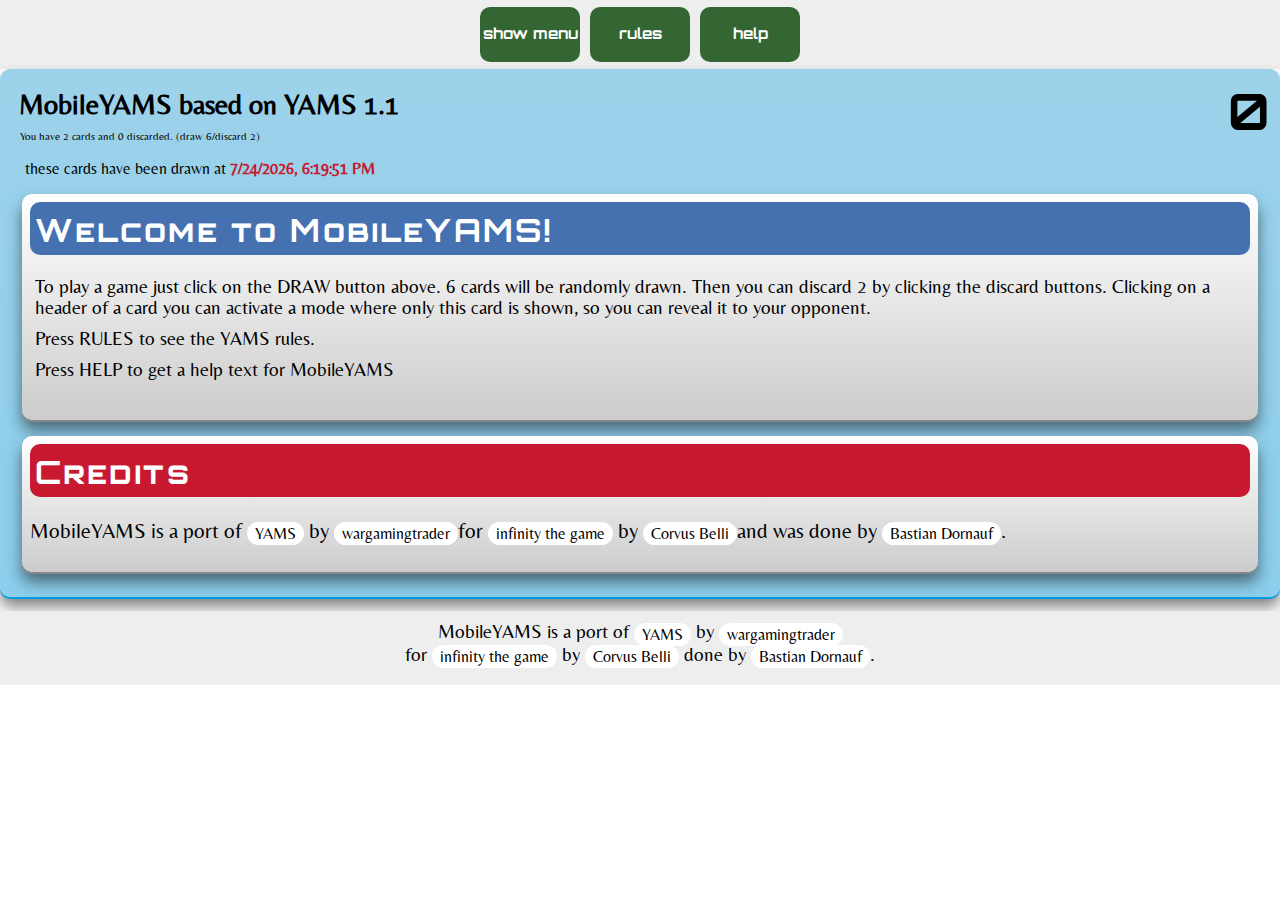
<file: myams Kopie/index.html>
<!DOCTYPE html>
<html lang="en">
    <head>
        <title>Mobile YAMS</title>
        <meta charset="utf-8">
        <meta content="width=device-width, initial-scale=.5" name="viewport">
        <link href="main.css" media="screen" rel="stylesheet" type="text/css">
        <link href='http://fonts.googleapis.com/css?family=Belleza' rel='stylesheet' type='text/css'>
        <link href='http://fonts.googleapis.com/css?family=Orbitron:400,700' rel='stylesheet' type='text/css'>
            <script src="//ajax.googleapis.com/ajax/libs/jquery/1.10.2/jquery.min.js" ></script>
            <script src="myamsData.js" type="text/javascript"></script>
            <script src="myamsCode.js" type="text/javascript"></script>
        <!--- TO DO
        - set draw- & discard-#
        -->
    </head>
    <body>
        <div class="dropdown">
            <div id="menu">
                <button id="buttonMenu">show menu</button>
                <button id="buttonRules">rules</button>
                <button id="buttonHelp">help</button>
                <div class="collapse">
                    <button id="buttonDraw">draw</button>
                    <button id="buttonAllCards">all cards</button>
                    <button id="buttonUndoDiscard" disabled>undo discard</button> &nbsp;&nbsp;
                    <button id="buttonAdd">+</button>
                    <button id="buttonSub">-</button> &nbsp;&nbsp;
                    <button id="buttonMail">send hand</button>
                    <button id="buttonFlip">flip cards</button>
                    <button id="buttonStartGame">start game</button>
                    <button id="buttonReset">reset</button>
                    <button id="buttonSettings">settings</button>
                    <fieldset id="fsSettings">
                        <legend>settings</legend>
                        Close settings panel to confirm changes.
                        <ol>
                            <li><label for="draw">Draw # cards</label><input type="number" name="draw" id="nrDraw" value="6" min="1" max="100"></li>
                           <li><label for="discard">Discard # cards</label><input type="number" name="discard" id="nrDiscard" value="2"/ min="0" max="100"></li>
                        </ol>
                    </fieldset>
                </div>
            </div><!-- menu/dropdown -->
        <div id="help">
            <h2>How to use MobileYAMS</h2>
            <h3>Advise - please read</h3>
            <p>Different to my other project IALD this web tool does not store any data. So <em>when you reload the page your currently drawn cards will get lost</em>. While using it in a game you have to keep the window/tab open (in my experience you CAN change the browser tab or close the browser at all but YMMV)<br> I do plan to use webstorage in near future.</p>
            <h3>What is with the date?</h3>
            <p>This is thought as anti-cheating measure. Everytime you draw cards the time will be noted so your
            opponent could see if you would have redrawn objectives at the end of the game.</p>
            <h3>show / hide menu</h3>
            <p>Obviously this will display/hide a menu where you find all the other important buttons.</p>
            <h3>rules &amp; help</h3>
            <p>Rules shows/hides the YAMS rules, help shows/hides this help text you are reading.</p>
            <h3>draw</h3>
            <p>This button will draw a hand of 6 cards from the shuffled YAMS deck. (number depending on your current settings)</p>
            <h3>all cards</h3>
            <p>This button will show all cards in the YAMS deck. You do not need this in a game</p>
            <h3>undo discard</h3>
            <p>A once discarded  card will again appear in your hand. (discard?? see below)</p>
            <h3>+ &amp; -</h3>
            <p>The plus and minus button allow you to count victory points. Its really just a simple counter.</p>
            <h3>Send hand</h3>
            <p>This button will open you email client and lets you send an email with a list of your current cards.</p>
            <h3>Flip cards</h3>
            <p>All cards are "flipped" and will only show their non-telling backsides.</p>
            <h3>start game</h3>
            <p>This will hide all game-breaking buttons.</p>
            <h3>reset</h3>
            <p>Since I'm planning to make mYAMS a persistent-state app (using web-storage technology so it remembers excactly how you left it) there will be a need to reset it to its basic state. Until now this does not do anything.<p>                    
            <h3>settings</h3>
            <p>This will open a panel where you can enter some settings. Right now thats the number of cards you draw and discard in your game. You apply those settings buy using the same button to close the panel again.</p>
            <h3>discard</h3>
            <p>This button is <em>located on each card</em> and will discard the card. When you have the allowed number of cards
            in hand the discard button will disappear.</p>
            <h3>hide all other cards</h3>
            <p>A click on the card header will show this card exclusive and hide all other cards. This is useful to
            show your opponent that you have this card and avoid him seeing your deck. Another click on the header will
            bring the deck back.</p>
        </div>
        <div id="rules"></div>
        <div id="victoryPoints"></div>
        <div id="exclusiveCard"></div>
        <div id="cardList"></div>
        <div id="footer">
            <p>MobileYAMS is a port of <a href="http://wargamingtrader.com/yams">YAMS</a> by <a href=
            "http://wargamingtrader.com/">wargamingtrader</a><br>
            for <a href="http://www.infinitythegame.com/infinity/">infinity the game</a> by <a href=
            "http://www.corvusbelli.com">Corvus Belli</a> done by <a href='mailto:bdornauf@gmail.com'>Bastian Dornauf</a>.</p>
        </div>
    </div>
    </body>
</html>
</file>
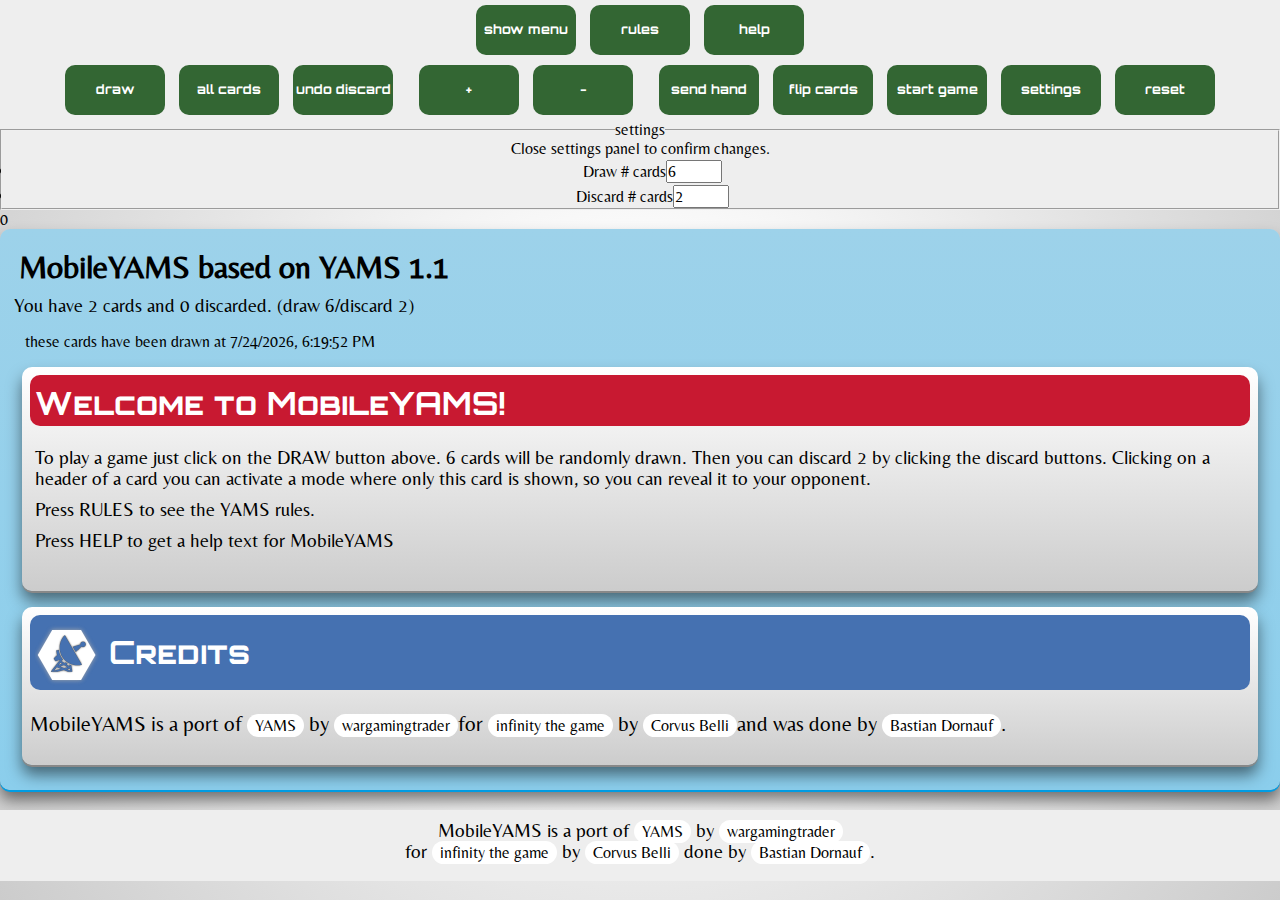
<file: myams/index.html>
<!DOCTYPE html>
<html lang="en">
    <head>
        <title>Mobile YAMS</title>
        <meta charset="utf-8">
        <meta content="width=device-width, initial-scale=.5" name="viewport">
        <link href="main.css" media="screen" rel="stylesheet" type="text/css">
        <link href='http://fonts.googleapis.com/css?family=Belleza' rel='stylesheet' type='text/css'>
        <link href='http://fonts.googleapis.com/css?family=Orbitron:400,700' rel='stylesheet' type='text/css'>
            <script src="//ajax.googleapis.com/ajax/libs/jquery/1.10.2/jquery.min.js" ></script>
            <script src="myamsData.js" type="text/javascript"></script>
            <script src="myamsCode.js" type="text/javascript"></script>
        <!--- TO DO
        - set draw- & discard-#
        -->
    </head>
    <body>
        <div class="dropdown">
            <div id="menu">
                <button id="buttonMenu">show menu</button>
                <button id="buttonRules">rules</button>
                <button id="buttonHelp">help</button>


                <div class="collapse">
                    <button id="buttonDraw">draw</button>
                    <button id="buttonAllCards">all cards</button>
                    <button id="buttonUndoDiscard" disabled>undo discard</button> &nbsp;&nbsp;
                    <button id="buttonAdd">+</button>
                    <button id="buttonSub">-</button> &nbsp;&nbsp;
                    <button id="buttonMail">send hand</button>
                    <button id="buttonFlip">flip cards</button>
                    <button id="buttonStartGame">start game</button>
                    <button id="buttonSettings">settings</button>
                    <button id="buttonReset">reset</button>
                    <fieldset id="fsSettings">
                        <legend>settings</legend>
                        Close settings panel to confirm changes.
                        <ol>
                            <li><label for="draw">Draw # cards</label><input type="number" name="draw" id="nrDraw" value="6" min="1" max="100"></li>
                           <li><label for="discard">Discard # cards</label><input type="number" name="discard" id="nrDiscard" value="2"/ min="0" max="100"></li>
                        </ol>
                    </fieldset>
                </div>
            </div><!-- menu/dropdown -->
        <div id="help">
            <h2>How to use MobileYAMS</h2>
            <h3>What is with the date?</h3>
            <p>This is thought as anti-cheating measure. Everytime you draw cards the time will be noted so your
            opponent could see if you would have redrawn objectives at the end of the game.</p>
            <h3>show / hide menu</h3>
            <p>Obviously this will display/hide a menu where you find all the other important buttons.</p>
            <h3>rules &amp; help</h3>
            <p>Rules shows/hides the YAMS rules, help shows/hides this help text you are reading.</p>
            <h3>draw</h3>
            <p>This button will draw a hand of 6 cards from the shuffled YAMS deck. (number depending on your current settings)</p>
            <h3>all cards</h3>
            <p>This button will show all cards in the YAMS deck. You do not need this in a game</p>
            <h3>undo discard</h3>
            <p>A once discarded  card will again appear in your hand. (discard?? see below)</p>
            <h3>+ &amp; -</h3>
            <p>The plus and minus button allow you to count victory points. Its really just a simple counter.</p>
            <h3>Send hand</h3>
            <p>This button will open you email client and lets you send an email with a list of your current cards.</p>
            <h3>Flip cards</h3>
            <p>All cards are "flipped" and will only show their non-telling backsides.</p>
            <h3>start game</h3>
            <p>This will hide all game-breaking buttons.</p>
            <h3>reset</h3>
            <p>Since mYAMS uses html5 webstorage to save the state you left mYAMS in this is the function to reset it into base mode. <p>                    
            <h3>settings</h3>
            <p>This will open a panel where you can enter some settings. Right now thats the number of cards you draw and discard in your game. You apply those settings buy using the same button to close the panel again.</p>
            <h3>discard</h3>
            <p>This button is <em>located on each card</em> and will discard the card. When you have the allowed number of cards
            in hand the discard button will disappear.</p>
            <h3>hide all other cards</h3>
            <p>A click on the card header will show this card exclusive and hide all other cards. This is useful to
            show your opponent that you have this card and avoid him seeing your deck. Another click on the header will
            bring the deck back.</p>
        </div>
        <div id="rules"></div>
        <div id="victoryPoints"></div>
        <div id="exclusiveCard"></div>
        <div id="cardList"></div>
        <div id="footer">
            <p>MobileYAMS is a port of <a href="http://wargamingtrader.com/yams">YAMS</a> by <a href=
            "http://wargamingtrader.com/">wargamingtrader</a><br>
            for <a href="http://www.infinitythegame.com/infinity/">infinity the game</a> by <a href=
            "http://www.corvusbelli.com">Corvus Belli</a> done by <a href='mailto:bdornauf@gmail.com'>Bastian Dornauf</a>.</p>
        </div>
    </div>
    </body>
</html>
</file>
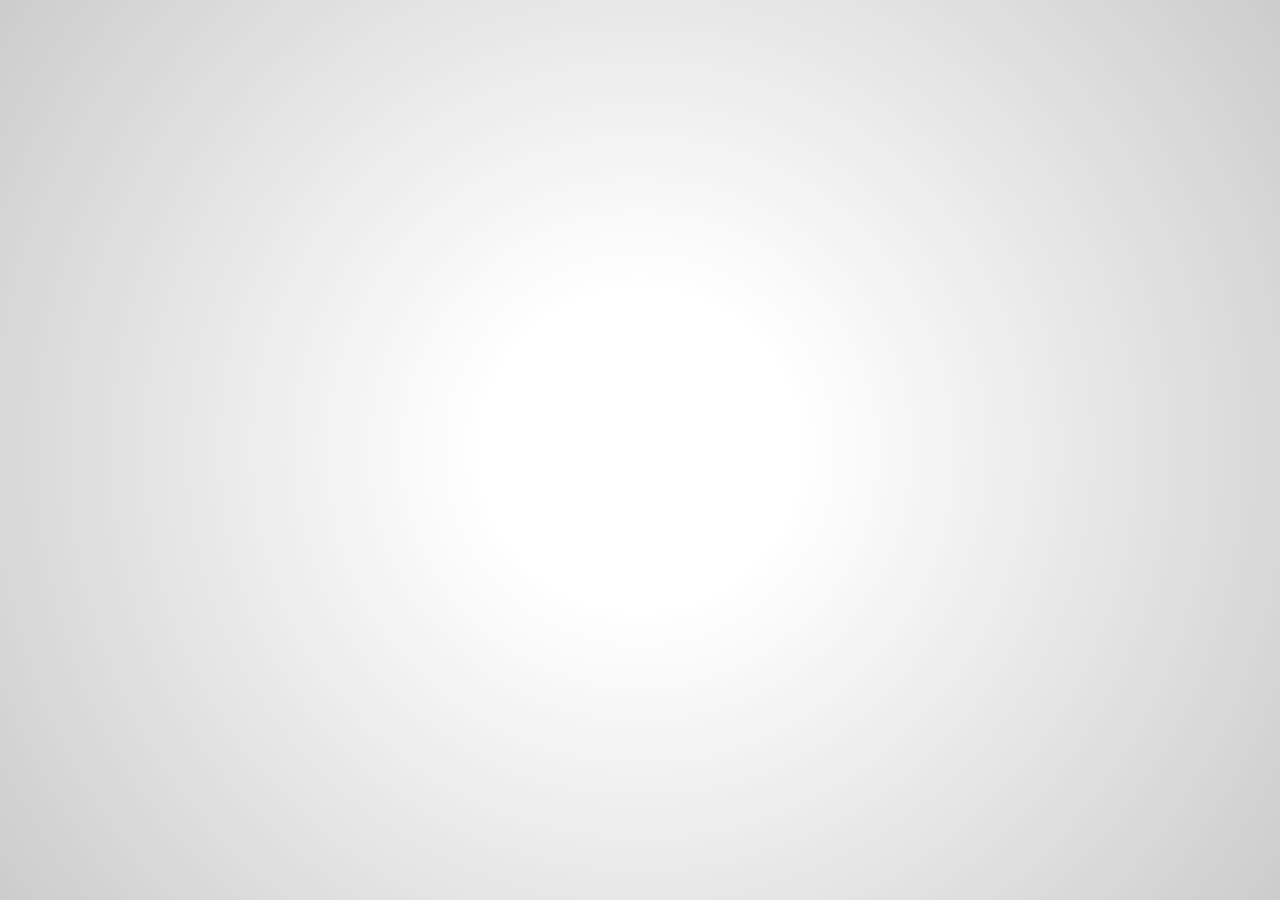
<file: exported.html>
<!DOCTYPE html>
<html lang="en">
<head>
	<meta charset="utf-8">
	<title>IALD export</title>
    <meta name="viewport" content="width=device-width, initial-scale=.5"> 

	<link rel="stylesheet" href="main.css"  type="text/css" media="screen">
    <link rel="stylesheet" type="text/css" href="print.css" media="print">

    <script src="http://code.jquery.com/jquery-1.9.1.js"></script>
    <script type="text/javascript">
        $(document).ready(function () {
            
            data = sessionStorage.getItem("iald.exportedData");

            document.getElementById("content").innerHTML = data;
        });
    </script>
</head>

<body>
    <div id="content">
    </div>
</body>
</html>
</file>
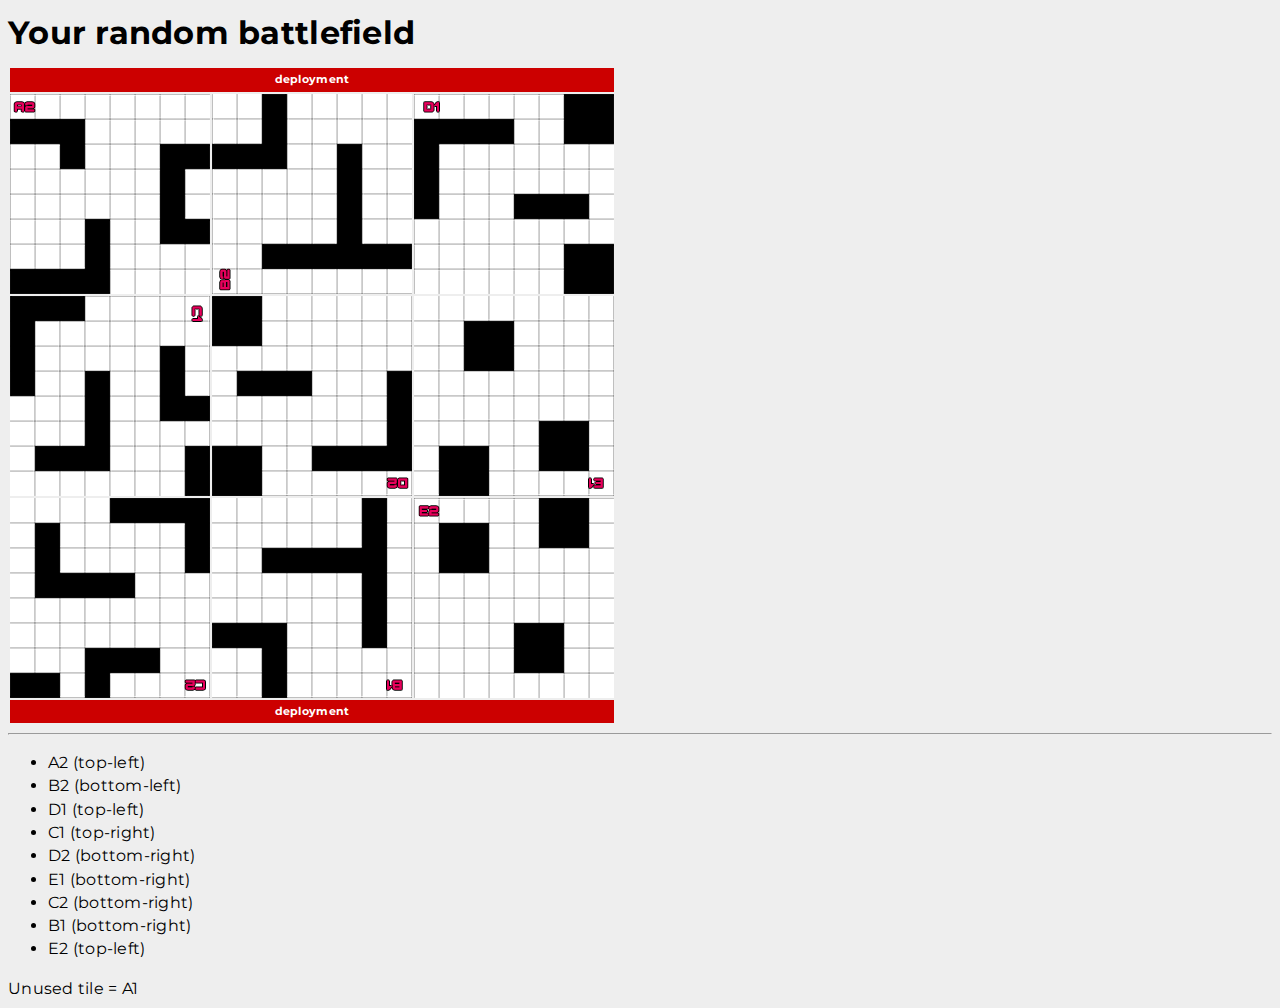
<file: gen.html>
<!DOCTYPE html>
<html lang="en">
<head>
	<meta charset="utf-8">
	<title>Your random battlefield</title>	
	<link href='http://fonts.googleapis.com/css?family=PT+Sans:400,700|PT+Serif:400,700' rel='stylesheet' type='text/css'>
    <link href='http://fonts.googleapis.com/css?family=Montserrat:400,700' rel='stylesheet' type='text/css'>

	<script src="http://code.jquery.com/jquery-1.9.1.js"></script>


	<style type="text/css">
		html {
			font-family:Montserrat,sans-serif;

			font-size:12pt;

			line-height:17.5pt;
			letter-spacing:.2pt;
			background-color:#EEE;

			text-ren­der­ing:optimizeLegibility
		}

		p {
			margin-top:0;
			margin-bottom:7pt;
			padding:2px
		}
		table {
			border: 0;
			width: 600px;
			height: 600px;
			padding: 0;
			margin: 0;

		}
		tr, td {
			border: 0;
			padding: 0;
			margin: 0;

		}
		.tile {
			border: 0;
			width: 200px;
			height: 200px;
			padding: 0;
			margin: 0;

			display:block;
			float:left;
		}
		.redline {
			background-color:#c00;
			height: 2px;
			color: white;
			text-align: center;
			font-size: 8pt;
			font-weight: 700;
		}
		.greenline {
			float
			background-color:#c00;
			height: 2px;
			color: white;
			text-align: center;
			font-size: 8pt;
			font-weight: 700;
		}
	</style>

</head>
<body>
<h1>Your random battlefield</h1>

<table id="images">
	<tr><td class="redline" colspan=3>deployment</td></tr>
	<tr>
		<td><img src="" class="tile" id="tile0" /></td>
		<td><img src="" class="tile" id="tile1" /></td>
		<td><img src="" class="tile" id="tile2" /></td>
	</tr>
	<tr>
		<td><img src="" class="tile" id="tile3" /></td>
		<td><img src="" class="tile" id="tile4" /></td>
		<td><img src="" class="tile" id="tile5" /></td>
	</tr>
	<tr>
		<td><img src="" class="tile" id="tile6" /></td>
		<td><img src="" class="tile" id="tile7" /></td>
		<td><img src="" class="tile" id="tile8" /></td>
	</tr>
	<tr><td class="redline" colspan=3>deployment</td></tr>
</table>

<hr>
<div id="content"></div>


<script type="text/javascript">

window.onload = function() {
	document.getElementById("content").innerHTML = generateRandomTable();
}

function generateRandomTable() {
	output = [];
	tiles = ['A1', 'B1', 'C1', 'D1', 'E1', 'A2', 'B2', 'C2', 'D2', 'E2'];
	orientations = ['top-left', 'top-right', 'bottom-right', 'bottom-left'];

	imageIndex = 0;
	while(tiles.length > 1) {
		tile = randomFrom(tiles);
		removeFrom(tile, tiles);
		orientation = randomFrom(orientations);
		output.push("<li>"+tile+ " ("+orientation+")</li>");
		
		rotation = orientations.indexOf(orientation) * 90; //degree
		filename = "img/"+tile.toLowerCase()+".png"
		
		$("#tile"+imageIndex).attr("src", filename);	
		$("#tile"+imageIndex).attr("title", tile+" ("+orientation+")");	
		$("#tile"+imageIndex).rotate(rotation);

		imageIndex += 1; 
	}
	return "<ul>"+output.join(" ")+"</ul>"+"Unused tile = "+tiles[0];
}

function randomFrom(array) {
   return array[Math.floor(Math.random() * array.length)];
}

function removeFrom(item, array) {
	index = array.indexOf(item);
	if(index > -1)
		array.splice(index, 1);
}

(function( $ ){
$.fn.rotate = function(deg) {
    this.css({'transform': 'rotate('+deg+'deg)'});
    this.css({'-ms-transform': 'rotate('+deg+'deg)'});
    this.css({'-moz-transform': 'rotate('+deg+'deg)'});
    this.css({'-o-transform': 'rotate('+deg+'deg)'}); 
    this.css({'-webkit-transform': 'rotate('+deg+'deg)'});
    return this; 
};
})( jQuery );
</script> </body>
</html>
</file>
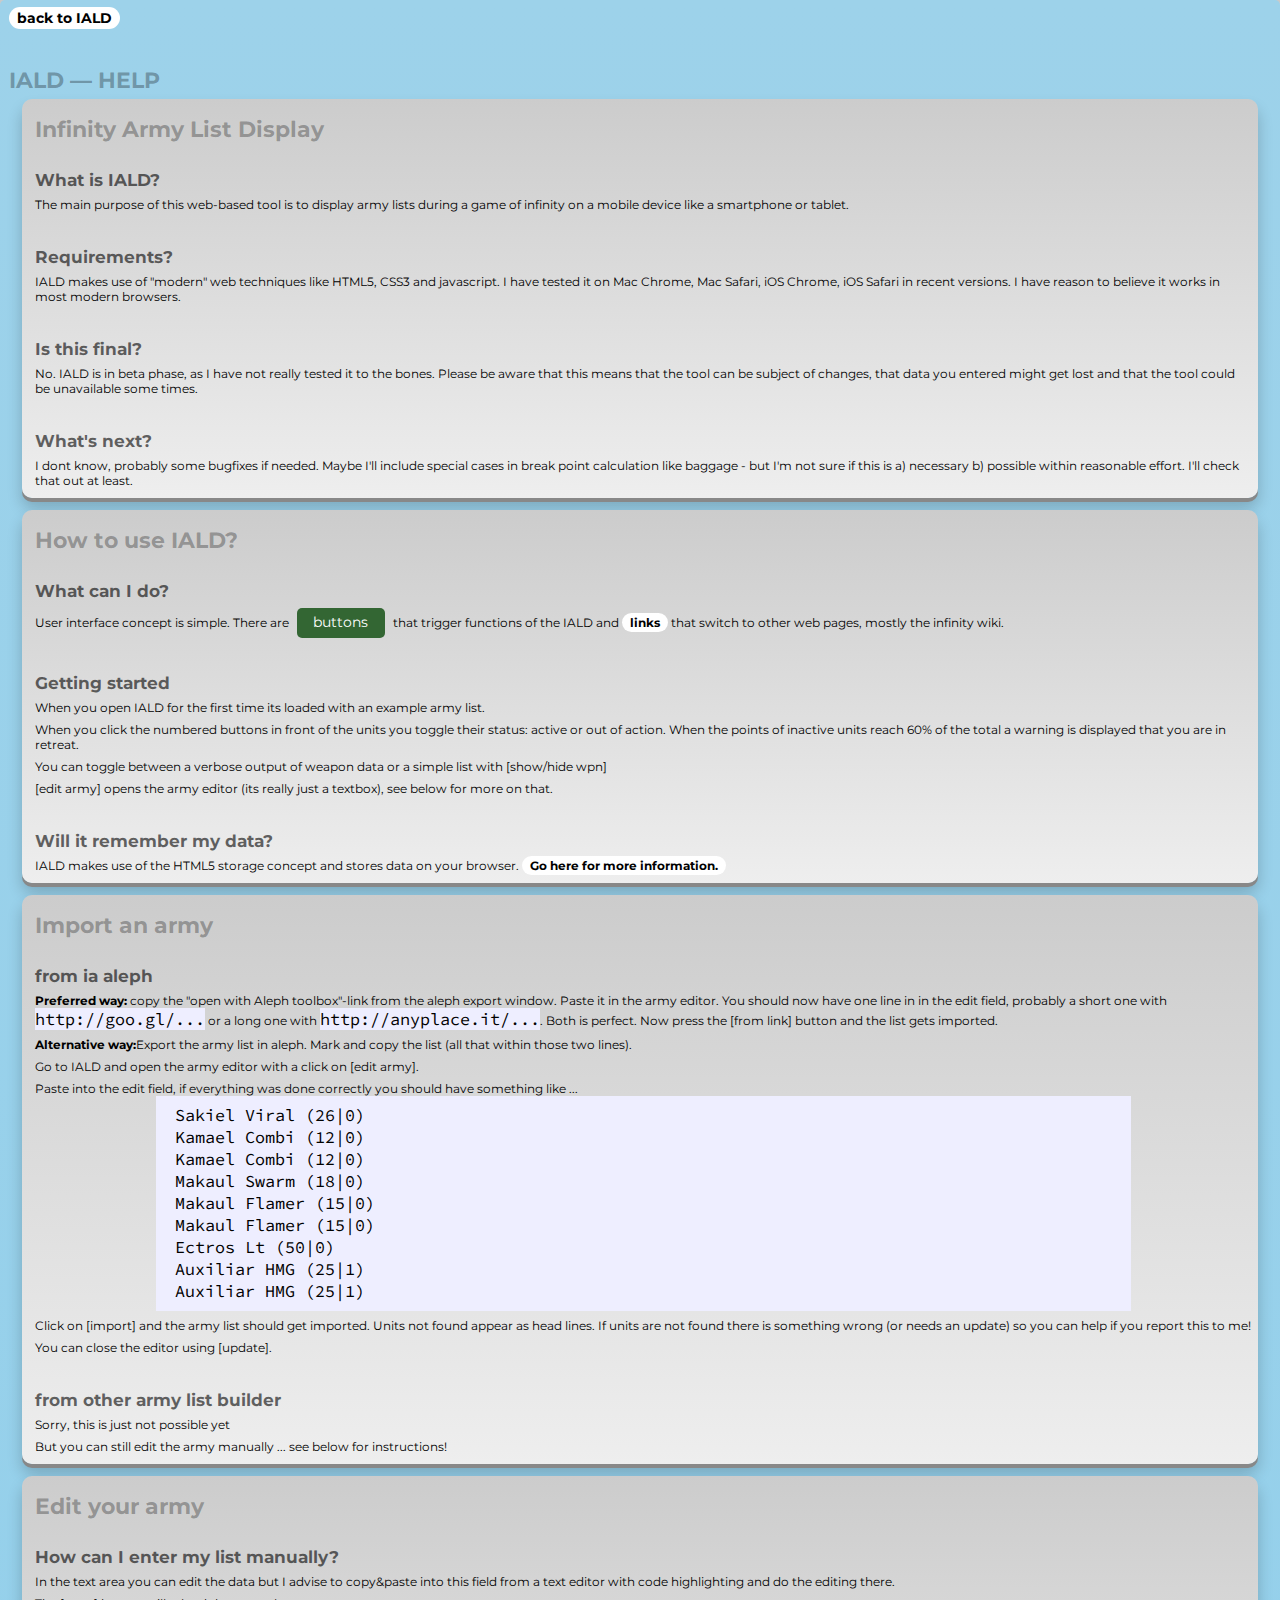
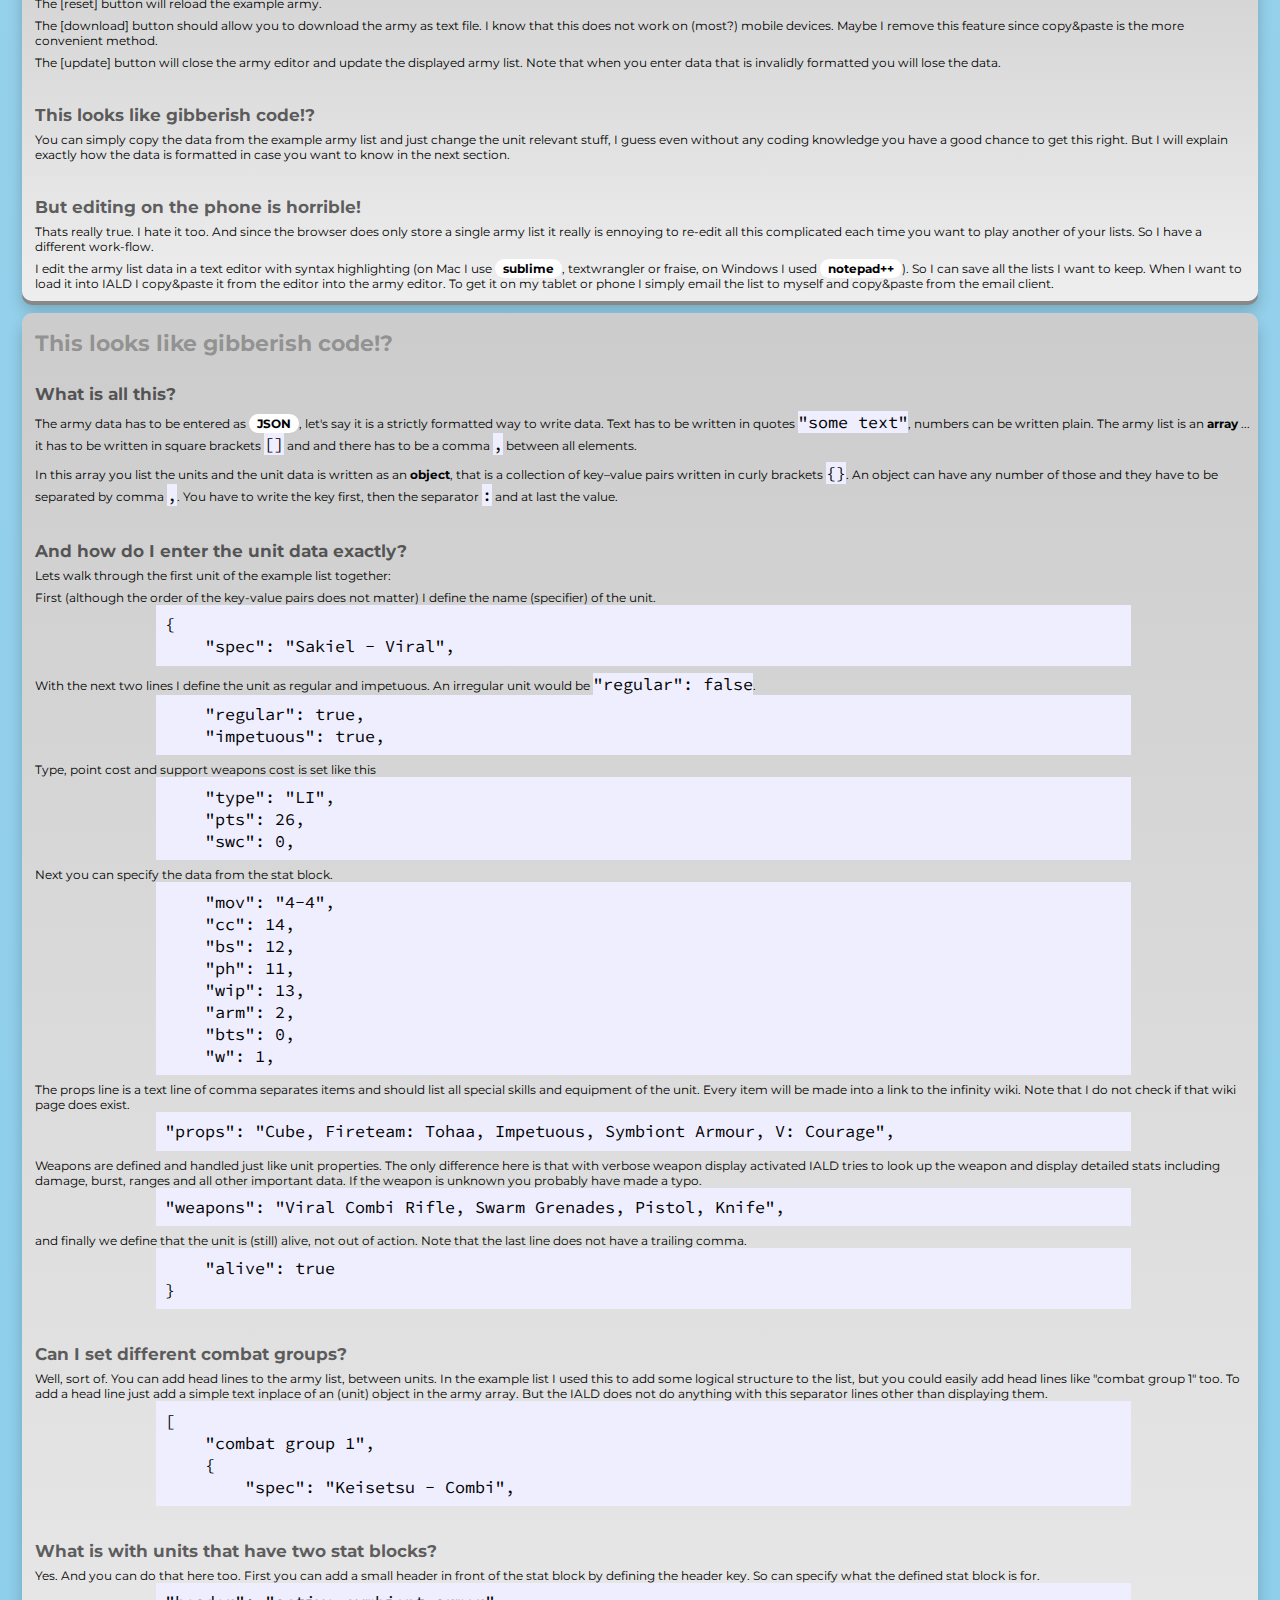
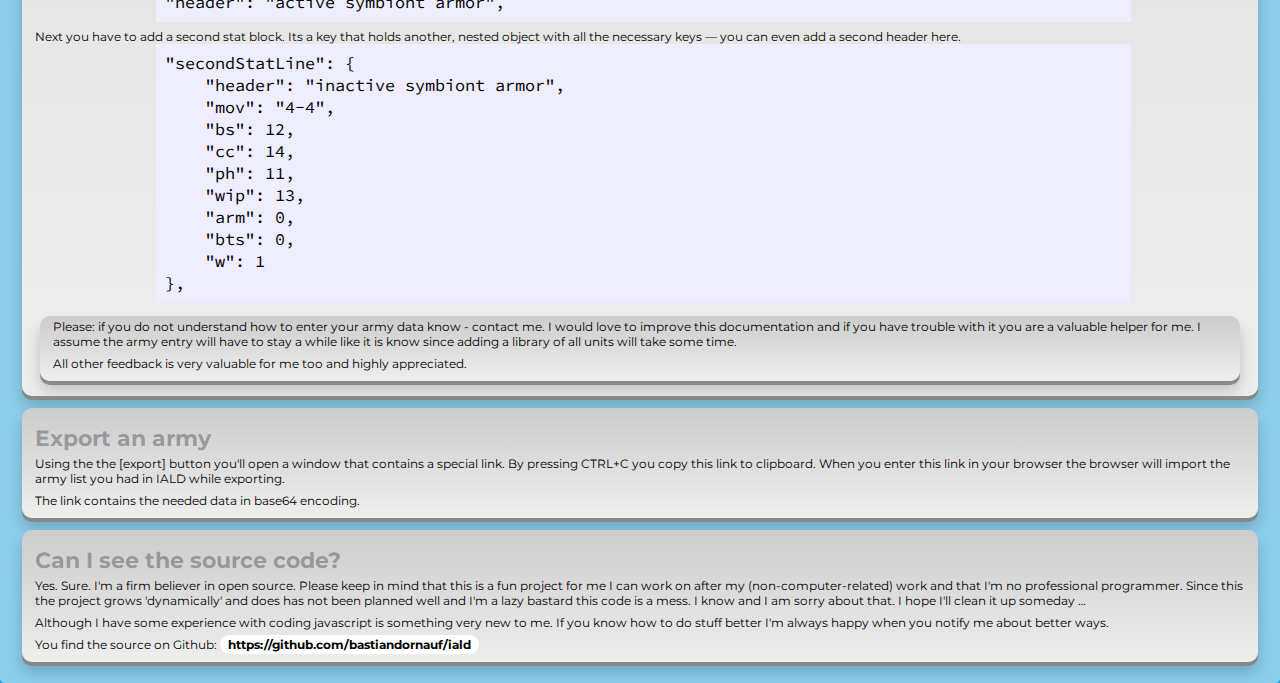
<file: help.html>
<!DOCTYPE html>
<html lang="en">
<head>
	<meta charset="utf-8">
	<title>IALD - help</title>
	<link rel="stylesheet" href="main.css"  type="text/css" media="screen">
    <link rel="stylesheet" type="text/css" href="print.css" media="print">
    <link href='http://fonts.googleapis.com/css?family=Montserrat:400,700' rel='stylesheet' type='text/css'>
    <link href='http://fonts.googleapis.com/css?family=Source+Code+Pro' rel='stylesheet' type='text/css'>
	<script src="http://code.jquery.com/jquery-1.9.1.js"></script>
</head>

<body>
    <div id = "armylist">
<a href="index.html" id="help">back to IALD</a>


<h1>IALD &mdash; HELP</h1>


<div class="unit">
<h1 class="help">Infinity Army List Display</h1>

<h2 class="help">What is IALD?</h2>
<p class="help">The main purpose of this web-based tool is to display army lists during a game of infinity on a mobile device like a smartphone or tablet.</p>

<h2 class="help">Requirements?</h2>
<p class="help">IALD makes use of &quot;modern&quot; web techniques like HTML5, CSS3 and javascript. I have tested it on Mac Chrome, Mac Safari, iOS Chrome, iOS Safari in recent versions. I have reason to believe it works in most modern browsers.</p>

<h2 class="help">Is this final?</h2>
<p class="help">No. IALD is in beta phase, as I have not really tested it to the bones. Please be aware that this means that the tool can be subject of changes, that data you entered might get lost and that the tool could be unavailable some times.</p>

<h2 class="help">What&apos;s next?</h2>
<p class="help">I dont know, probably some bugfixes if needed. Maybe I'll include special cases in break point calculation like baggage - but I'm not sure if this is a) necessary b) possible within reasonable effort. I'll check that out at least.</p>
</div>

<div class="unit">
<h1 class="help">How to use IALD?</h1>

<h2 class="help">What can I do?</h2>
<p class="help">User interface concept is simple. There are <button id="download">buttons</button> that trigger functions of the IALD and <a href="#">links</a> that switch to other web pages, mostly the infinity wiki.</p>

<h2 class="help">Getting started</h2>
<p class="help">When you open IALD for the first time its loaded with an example army list.</p>
<p class="help">When you click the numbered buttons in front of the units you toggle their status: active or out of action. When the points of inactive units reach 60% of the total a warning is displayed that you are in retreat.</p>
<p class="help">You can toggle between a verbose output of weapon data or a simple list with [show/hide wpn]</p>
<p class="help">[edit army] opens the army editor (its really just a textbox), see below for more on that.</p>

<h2 class="help">Will it remember my data?</h2>
<p class="help">IALD makes use of the HTML5 storage concept and stores data on your browser. <a href="http://diveintohtml5.info/storage.html">Go here for more information.</a></p>
</div>

<div class="unit">
<h1 class="help">Import an army</h1>
<h2 class="help">from ia aleph</h2>
<p class="help"><em>Preferred way:</em> copy the "open with Aleph toolbox"-link from the aleph export window. Paste it in the army editor. You should now have one line in in the edit field, probably a short one with <code>http://goo.gl/...</code> or a long one with <code>http://anyplace.it/...</code>. Both is perfect. Now press the [from link] button and the list gets imported.</p>
<p class="help"><em>Alternative way:</em>Export the army list in aleph. Mark and copy the list (all that within those two lines).</p>
<p class="help">Go to IALD and open the army editor with a click on [edit army].</p>
<p class="help">Paste into the edit field, if everything was done correctly you should have something like ...<code class="block"> Sakiel Viral (26|0)
 Kamael Combi (12|0)
 Kamael Combi (12|0)
 Makaul Swarm (18|0)
 Makaul Flamer (15|0)
 Makaul Flamer (15|0)
 Ectros Lt (50|0)
 Auxiliar HMG (25|1)
 Auxiliar HMG (25|1)</code> </p>
<p class="help">Click on [import] and the army list should get imported. Units not found appear as head lines. If units are not found there is something wrong (or needs an update) so you can help if you report this to me!</p>
<p class="help">You can close the editor using [update].</p>
<h2 class="help">from other army list builder</h2>
<p class="help">Sorry, this is just not possible yet</p>
<p class="help">But you can still edit the army manually ... see below for instructions!</p>


</div>

<div class="unit">
<h1 class="help">Edit your army</h1>

<h2 class="help">How can I enter my list manually?</h2>
<p class="help">In the text area you can edit the data but I advise to copy&amp;paste into this field from a text editor with code highlighting and do the editing there.</p>
<p class="help">The [reset] button will reload the example army.</p>
<p class="help">The [download] button should allow you to download the army as text file. I know that this does not work on (most?) mobile devices. Maybe I remove this feature since copy&amp;paste is the more convenient method.</p>
<p class="help">The [update] button will close the army editor and update the displayed army list. Note that when you enter data that is invalidly formatted you will lose the data.</p>


<h2 class="help">This looks like gibberish code!?</h2>
<p class="help">You can simply copy the data from the example army list and just change the unit relevant stuff, I guess even without any coding knowledge you have a good chance to get this right. But I will explain exactly how the data is formatted in case you want to know in the next section.</p>

<h2 class="help">But editing on the phone is horrible!</h2>
<p class="help">Thats really true. I hate it too. And since the browser does only store a single army list it really is ennoying to re-edit all this complicated each time you want to play another of your lists. So I have a different work-flow.</p>
<p class="help">I edit the army list data in a text editor with syntax highlighting (on Mac I use <a href="http://www.sublimetext.com/2">sublime</a>, textwrangler or fraise, on Windows I used <a href="http://notepad-plus-plus.org/">notepad++</a>). So I can save all the lists I want to keep. When I want to load it into IALD I copy&amp;paste it from the editor into the army editor. To get it on my tablet or phone I simply email the list to myself and copy&amp;paste from the email client.</p>
</div>

<div class="unit">
<h1 class="help">This looks like gibberish code!?</h1>
<h2 class="help">What is all this?</h2>
<p class="help">The army data has to be entered as <a href="http://www.json.org/">JSON</a>, let's say it is a strictly formatted way to write data. Text has to be written in quotes <code>"some text"</code>, numbers can be written plain. The army list is an <em>array</em> ... it has to be written in square brackets <code>[]</code> and and there has to be a comma <code>,</code> between all elements.</p>
<p class="help">In this array you list the units and the unit data is written as an <em>object</em>, that is a collection of key&ndash;value pairs written in curly brackets <code>{}</code>. An object can have any number of those and they have to be separated by comma <code>,</code>. You have to write the key first, then the separator <code>:</code> and at last the value.</p>
<h2 class="help">And how do I enter the unit data exactly?</h2>
<p class="help">Lets walk through the first unit of the example list together:</p>
<p class="help">First (although the order of the key-value pairs does not matter) I define the name (specifier) of the unit. 
<code class="block">{
    "spec": "Sakiel - Viral",</code></p>
<p class="help">With the next two lines I define the unit as regular and impetuous. An irregular unit would be <code>"regular":  false</code>.
<code class="block">    "regular": true,
    "impetuous": true,
</code></p>
<p class="help">Type, point cost and support weapons cost is set like this
<code class="block">    "type": "LI",
    "pts": 26,
    "swc": 0,
</code></p>
<p class="help">Next you can specify the data from the stat block.
<code class="block">    "mov": "4-4",
    "cc": 14,
    "bs": 12,
    "ph": 11,
    "wip": 13,
    "arm": 2,
    "bts": 0,
    "w": 1,
</code></p>

<p class="help">The props line is a text line of comma separates items and should list all special skills and equipment of the unit. Every item will be made into a link to the infinity wiki. Note that I do not check if that wiki page does exist.
<code class="block">"props": "Cube, Fireteam: Tohaa, Impetuous, Symbiont Armour, V: Courage",</code></p>

<p class="help">Weapons are defined and handled just like unit properties. The only difference here is that with verbose weapon display activated IALD tries to look up the weapon and display detailed stats including damage, burst, ranges and all other important data. If the weapon is unknown you probably have made a typo. 
<code class="block">"weapons": "Viral Combi Rifle, Swarm Grenades, Pistol, Knife",</code></p>

<p class="help">and finally we define that the unit is (still) alive, not out of action. Note that the last line does not have a trailing comma.
<code class="block">    "alive": true
}</code></p>

<h2 class="help">Can I set different combat groups?</h2>
<p class="help">Well, sort of. You can add head lines to the army list, between units. In the example list I used this to add some logical structure to the list, but you could easily add head lines like "combat group 1" too. To add a head line just add a simple text inplace of an (unit) object in the army array. But the IALD does not do anything with this separator lines other than displaying them.
    <code class="block">[
    "combat group 1",
    {
        "spec": "Keisetsu - Combi",</code></p>

<h2 class="help">What is with units that have two stat blocks?</h2>
<p class="help">Yes. And you can do that here too. First you can add a small header in front of the stat block by defining the header key. So can specify what the defined stat block is for. <code class="block">"header": "active symbiont armor",</code></p>

<p class="help">Next you have to add a second stat block. Its a key that holds another, nested object with all the necessary keys &mdash; you can even add a second header here.<code class="block">"secondStatLine": {
    "header": "inactive symbiont armor",
    "mov": "4-4",
    "bs": 12,
    "cc": 14,
    "ph": 11,
    "wip": 13,
    "arm": 0,
    "bts": 0,
    "w": 1
},</code></p>

<div class="unit">
    <p class="help">Please: if you do not understand how to enter your army data know - contact me. I would love to improve this documentation and if you have trouble with it you are a valuable helper for me. I assume the army entry will have to stay a while like it is know since adding a library of all units will take some time. </p>
    <p class="help">All other feedback is very valuable for me too and highly appreciated.</p>
</div>


</div>

<div class="unit">
<h1 class="help">Export an army</h1>

<p class="help">Using the the [export] button you'll open a window that contains a special link. By pressing CTRL+C you copy this link to clipboard. When you enter this link in your browser the browser will import the army list you had in IALD while exporting.</p>

<p class="help">The link contains the needed data in base64 encoding. </p>
</div>

<div class="unit">
<h1 class="help">Can I see the source code?</h1>

<p class="help">Yes. Sure. I'm a firm believer in open source. Please keep in mind that this is a fun project for me I can work on after my (non-computer-related) work and that I'm no professional programmer. Since this the project grows 'dynamically' and does has not been planned well and I'm a lazy bastard this code is a mess. I know and I am sorry about that. I hope I'll clean it up someday &hellip;
<p class="help"> Although I have some experience with coding javascript is something very new to me. If you know how to do stuff better I'm always happy when you notify me about better ways.</p>

<p class="help">You find the source on Github: <a href="https://github.com/bastiandornauf/iald">https://github.com/bastiandornauf/iald</a></p>
</div>

</div>



    <!-- footer -->
    <!--#include virtual="./footer.html" -->
    </div>
</body>
</html>
</file>
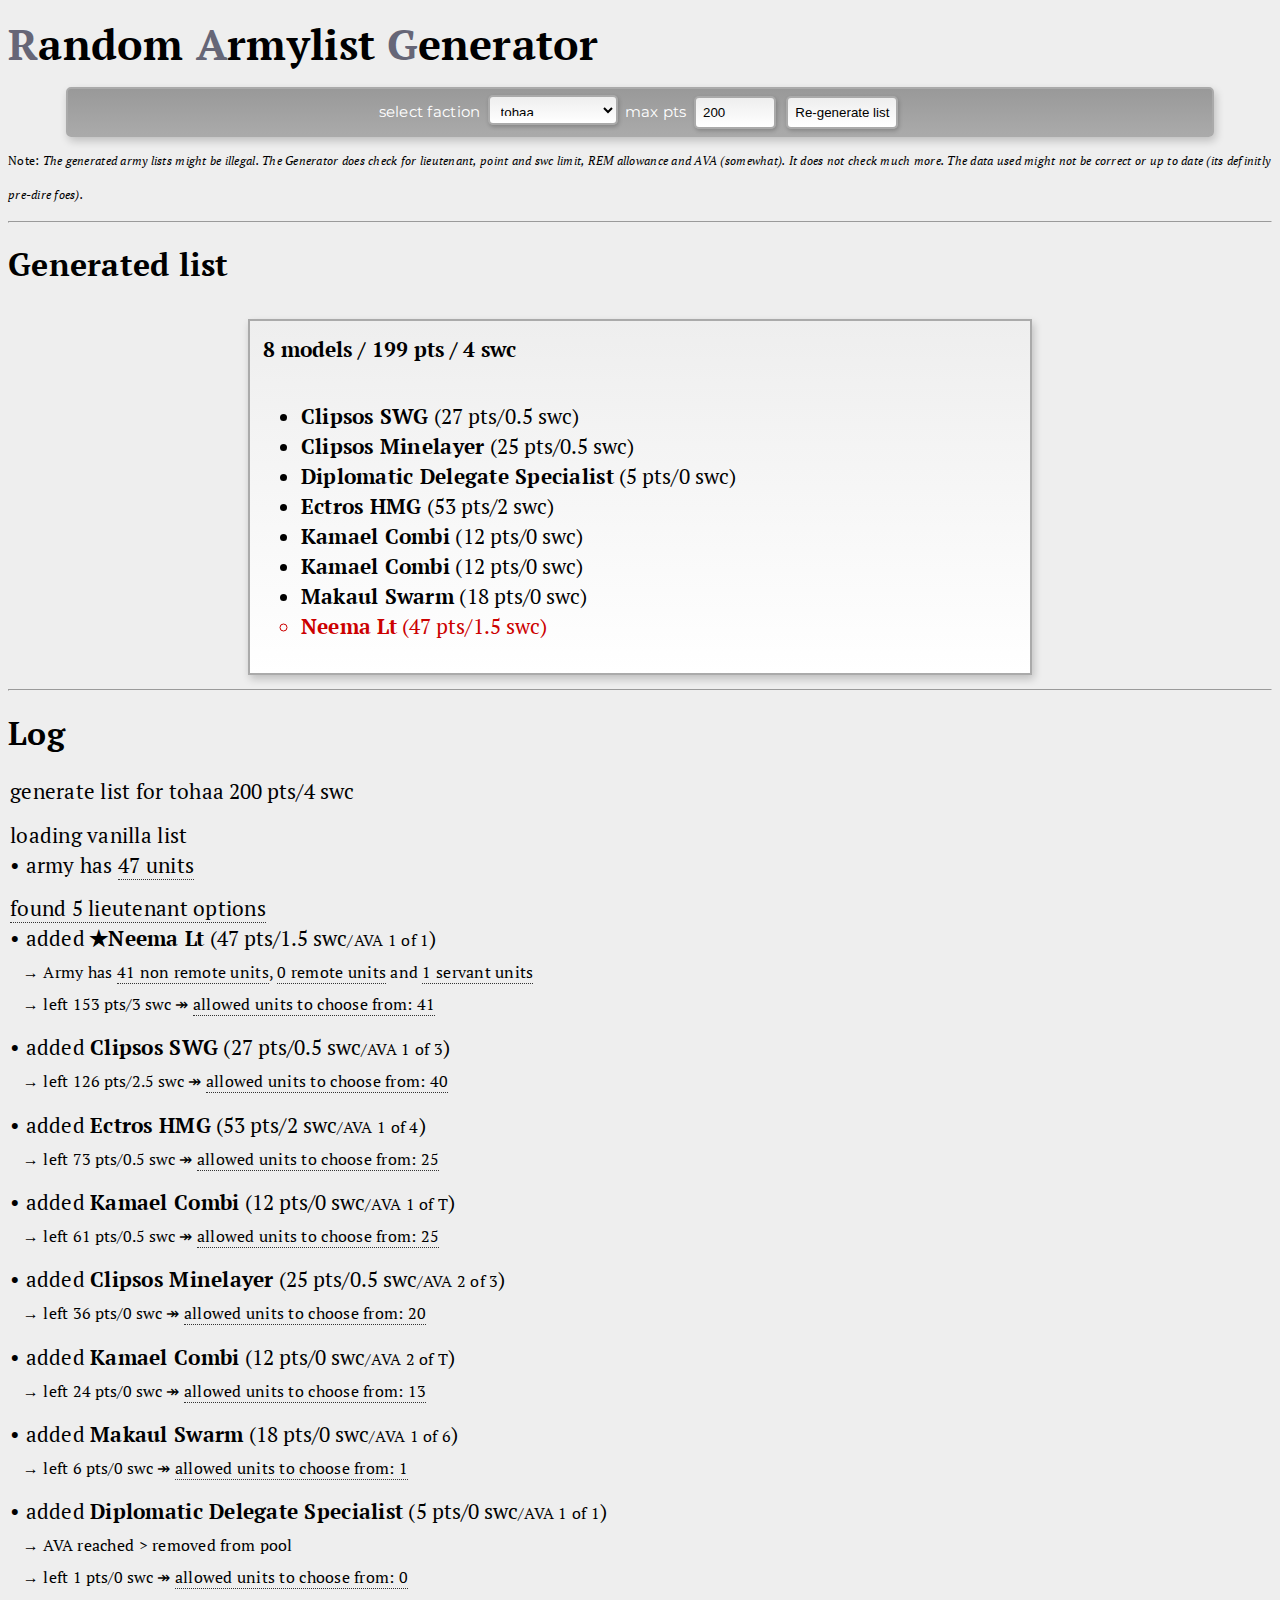
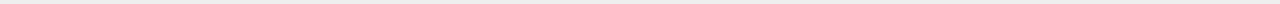
<file: rag.html>
<!DOCTYPE html>
<html lang="en">
<head>
	<meta charset="utf-8">
	<title>Random Armylist Generator</title>	
	<link href='http://fonts.googleapis.com/css?family=PT+Sans:400,700|PT+Serif:400,700' rel='stylesheet' type='text/css'>
    <link href='http://fonts.googleapis.com/css?family=Montserrat:400,700' rel='stylesheet' type='text/css'>

	<script src="http://code.jquery.com/jquery-1.9.1.js"></script>

    <script src="deepCopy.js" type="text/javascript"></script> 
    <script src="helper.js" type="text/javascript"></script> 
    <script src="unitsData.js" type="text/javascript"></script> 
    <script src="sectorials.js" type="text/javascript"></script> 

	<style type="text/css">
		html {
			font-family:'PT Serif',serif;
			font-size:16pt;
			line-height:22.5pt;
			letter-spacing:.2pt;
			background-color:#EEE;
			text-ren­der­ing:optimizeLegibility
		}

		p {
			margin-top:0;
			margin-bottom:7pt;
			padding:2px
		}

		.capital {
			color: #667;
		}

		.box {
			border:2px solid #AAA;
			background:-moz-linear-gradient(top,#EEE,#FFF);
			background:-webkit-linear-gradient(top,#eee,#fff);
			background:-ms-linear-gradient(top,#eee,#fff);
			background:-o-linear-gradient(top,#eee,#fff);
			box-shadow:2px 4px 8px rgba(0,0,0,.2);
			box-shadow:2px 4px 8px rgba(0,0,0,.2);
			width:60%;
			margin:0 auto;
			padding:0.5em
		}

		select,option,input,button {
			border-radius:5px;
			border:2px solid #AAA;
			background:-moz-linear-gradient(top,#EEE,#FFF);
			background:-webkit-linear-gradient(top,#eee,#fff);
			background:-ms-linear-gradient(top,#eee,#fff);
			background:-o-linear-gradient(top,#eee,#fff);
			box-shadow:1px 2px 4px rgba(0,0,0,.2);
			margin:3px;
			padding:7px
		}

		select {
		height:30px;
		-webkit-appearance:menulist-button
		}

		button:hover {
			border:2px solid #c00;
			background:-moz-linear-gradient(top,#eee,#ccc);
			background:-webkit-linear-gradient(top,#eee,#ccc);
			background:-ms-linear-gradient(top,#eee,#ccc);
			background:-o-linear-gradient(top,#eee,#ccc);
		}

		.ufmt {
			word-spacing:20%;
			white-space:nowrap;
			letter-spacing:0
		}

		.menu {
			font-family:Montserrat,sans-serif;
			font-size:11pt;
			color:#fff;
			width:90%;
			text-align:center;
			border-radius:5px;
			border:2px solid #AAA;
			background:-moz-linear-gradient(top,#999,#aaa);
			background:-webkit-linear-gradient(top,#999,#aaa);
			background:-ms-linear-gradient(top,#999,#aaa);
			background:-o-linear-gradient(top,#999,#aaa);
			box-shadow:2px 4px 8px rgba(0,0,0,.2);
			margin:5px auto;
			padding:3px
		}

		pre {
			font-size:9pt;
			line-height:12pt;
			letter-spacing:0pt;

			background-color: #aaa;

			margin: 10px auto;
			padding: 40px;

	
			width: 80%;	
	 	   word-wrap: break-word;

		}

		.tooltip {
			border-bottom: 1px dotted #333;
			position: relative;
			cursor: help;
		}
		.tooltip:hover:after { 
			font-size: 10pt;
			line-height:14.5pt;

			content: attr(data-tooltip); 
			position: absolute; 
			background: rgba(0, 0, 0, 0.9); 
			padding: 3px 7px; 
			color: #FFF; 
			border-radius: 6px; 
			-moz-border-radius: 6px; 
			-webkit-border-radius: 6px; 
			margin-left: 7px; 
			margin-top: -3px; 

			width: 350px;
		}
		.lt {	
			list-style-type: circle;
			color: #c00;
		}

		.devOnly {
			
			display: none;
			/* -- */
		}
	</style>

</head>

<body>
<h1><span class="capital">R</span>andom <span class="capital">A</span>rmylist <span class="capital">G</span>enerator</h1>
<div class="menu">
	<label>select faction</label>
	<select id="dropdown"></select>
	
	<label>max pts</label>
	<input type="number" id="nr" min="0" max="1000" value="200" step="50">

	<button type="button" value="clickme" onclick="onButton();" />Re-generate list</button>
<span class="devOnly">
<br>

	development <button type="button" value="clickme" onclick="dump();" />Dump units</button>	
	<button type="button" value="clickme" onclick="dump2();" />Dump units (with linebreak)</button>

	<button type="button" value="clickme" onclick="dump3();" />Dump spec-isc</button>
	<button type="button" value="clickme" onclick="dump4();" />Dump AVA</button>
</span>
</div>

<span style="font-size:9pt;">Note: <em>The generated army lists might be illegal. The Generator does check for lieutenant, point and swc limit, REM allowance and AVA (somewhat). It does not check much more. The data used might not be correct or up to date (its definitly pre-dire foes).</em></span>


<div id="json">
something is not working :-(

the random armylist generator works with javascript, so you have to enable that. you might need to change the browser or update your browser too. 
</div>

<!--
    <script src="rag.js" type="text/javascript"></script> 
-->
<script src="rag.js" type="text/javascript"></script> 
</body>
</html>
</file>
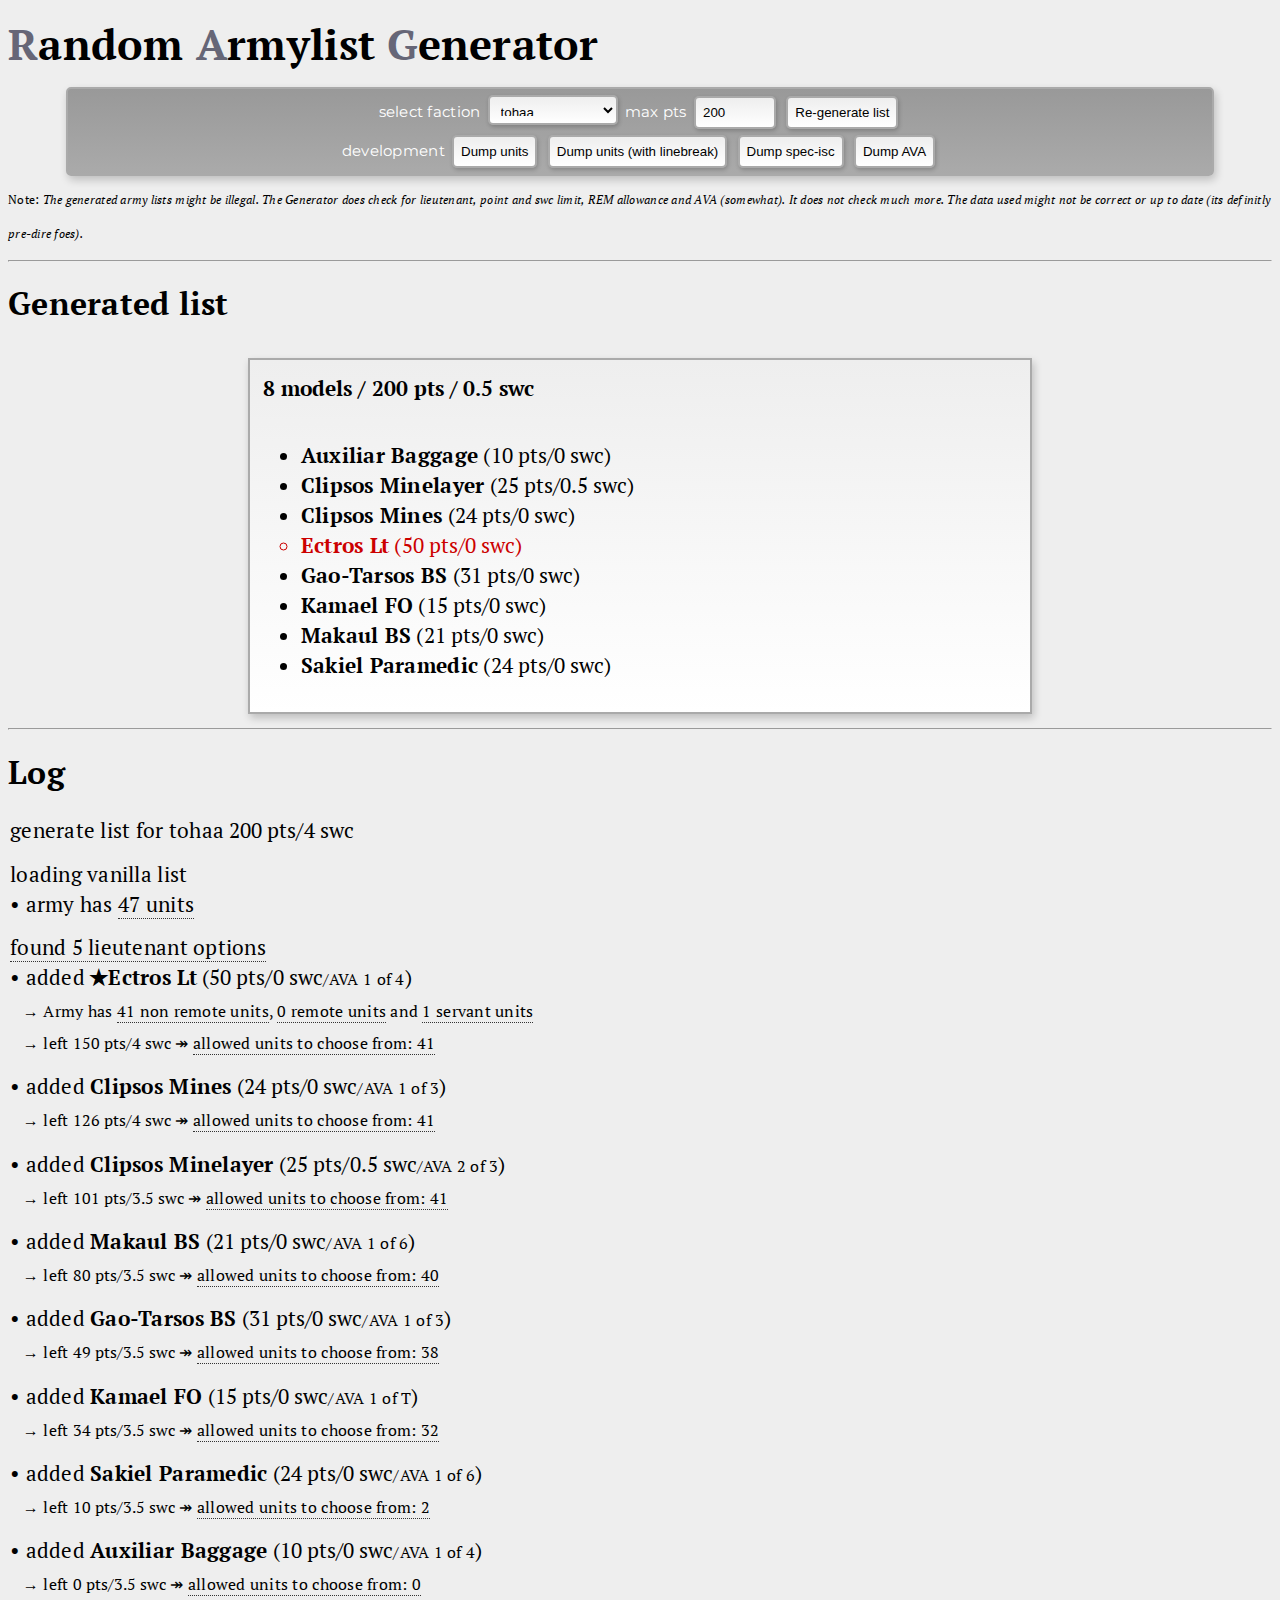
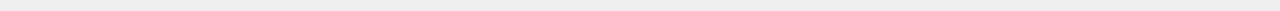
<file: rag_w.html>
<!DOCTYPE html>
<html lang="en">
<head>
	<meta charset="utf-8">
	<title>Random Armylist Generator</title>	
	<link href='http://fonts.googleapis.com/css?family=PT+Sans:400,700|PT+Serif:400,700' rel='stylesheet' type='text/css'>
    <link href='http://fonts.googleapis.com/css?family=Montserrat:400,700' rel='stylesheet' type='text/css'>

	<script src="http://code.jquery.com/jquery-1.9.1.js"></script>

    <script src="deepCopy.js" type="text/javascript"></script> 
    <script src="helper.js" type="text/javascript"></script> 
    <script src="unitsData.js" type="text/javascript"></script> 
    <script src="sectorials.js" type="text/javascript"></script> 

	<style type="text/css">
		html {
			font-family:'PT Serif',serif;
			font-size:16pt;
			line-height:22.5pt;
			letter-spacing:.2pt;
			background-color:#EEE;
			text-ren­der­ing:optimizeLegibility
		}

		p {
			margin-top:0;
			margin-bottom:7pt;
			padding:2px
		}

		.capital {
			color: #667;
		}

		.box {
			border:2px solid #AAA;
			background:-moz-linear-gradient(top,#EEE,#FFF);
			background:-webkit-linear-gradient(top,#eee,#fff);
			background:-ms-linear-gradient(top,#eee,#fff);
			background:-o-linear-gradient(top,#eee,#fff);
			box-shadow:2px 4px 8px rgba(0,0,0,.2);
			box-shadow:2px 4px 8px rgba(0,0,0,.2);
			width:60%;
			margin:0 auto;
			padding:0.5em
		}

		select,option,input,button {
			border-radius:5px;
			border:2px solid #AAA;
			background:-moz-linear-gradient(top,#EEE,#FFF);
			background:-webkit-linear-gradient(top,#eee,#fff);
			background:-ms-linear-gradient(top,#eee,#fff);
			background:-o-linear-gradient(top,#eee,#fff);
			box-shadow:1px 2px 4px rgba(0,0,0,.2);
			margin:3px;
			padding:7px
		}

		select {
		height:30px;
		-webkit-appearance:menulist-button
		}

		button:hover {
			border:2px solid #c00;
			background:-moz-linear-gradient(top,#eee,#ccc);
			background:-webkit-linear-gradient(top,#eee,#ccc);
			background:-ms-linear-gradient(top,#eee,#ccc);
			background:-o-linear-gradient(top,#eee,#ccc);
		}

		.ufmt {
			word-spacing:20%;
			white-space:nowrap;
			letter-spacing:0
		}

		.menu {
			font-family:Montserrat,sans-serif;
			font-size:11pt;
			color:#fff;
			width:90%;
			text-align:center;
			border-radius:5px;
			border:2px solid #AAA;
			background:-moz-linear-gradient(top,#999,#aaa);
			background:-webkit-linear-gradient(top,#999,#aaa);
			background:-ms-linear-gradient(top,#999,#aaa);
			background:-o-linear-gradient(top,#999,#aaa);
			box-shadow:2px 4px 8px rgba(0,0,0,.2);
			margin:5px auto;
			padding:3px
		}

		pre {
			font-size:9pt;
			line-height:12pt;
			letter-spacing:0pt;

			background-color: #aaa;

			margin: 10px auto;
			padding: 40px;

	
			width: 80%;	
	 	   word-wrap: break-word;

		}

		.tooltip {
			border-bottom: 1px dotted #333;
			position: relative;
			cursor: help;
		}
		.tooltip:hover:after { 
			font-size: 10pt;
			line-height:14.5pt;

			content: attr(data-tooltip); 
			position: absolute; 
			background: rgba(0, 0, 0, 0.9); 
			padding: 3px 7px; 
			color: #FFF; 
			border-radius: 6px; 
			-moz-border-radius: 6px; 
			-webkit-border-radius: 6px; 
			margin-left: 7px; 
			margin-top: -3px; 

			width: 350px;
		}
		.lt {	
			list-style-type: circle;
			color: #c00;
		}

		.devOnly {
			/*
			display: none;
			/* -- */
		}
	</style>

</head>

<body>
<h1><span class="capital">R</span>andom <span class="capital">A</span>rmylist <span class="capital">G</span>enerator</h1>
<div class="menu">
	<label>select faction</label>
	<select id="dropdown"></select>
	
	<label>max pts</label>
	<input type="number" id="nr" min="0" max="1000" value="200" step="50">

	<button type="button" value="clickme" onclick="onButton();" />Re-generate list</button>
<span class="devOnly">
<br>

	development <button type="button" value="clickme" onclick="dump();" />Dump units</button>	
	<button type="button" value="clickme" onclick="dump2();" />Dump units (with linebreak)</button>

	<button type="button" value="clickme" onclick="dump3();" />Dump spec-isc</button>
	<button type="button" value="clickme" onclick="dump4();" />Dump AVA</button>
</span>
</div>

<span style="font-size:9pt;">Note: <em>The generated army lists might be illegal. The Generator does check for lieutenant, point and swc limit, REM allowance and AVA (somewhat). It does not check much more. The data used might not be correct or up to date (its definitly pre-dire foes).</em></span>


<div id="json">
something is not working :-(

the random armylist generator works with javascript, so you have to enable that. you might need to change the browser or update your browser too. 
</div>

<!--
    <script src="rag.js" type="text/javascript"></script> 
-->
<script src="rag_w.js" type="text/javascript"></script> 
</body>
</html>
</file>
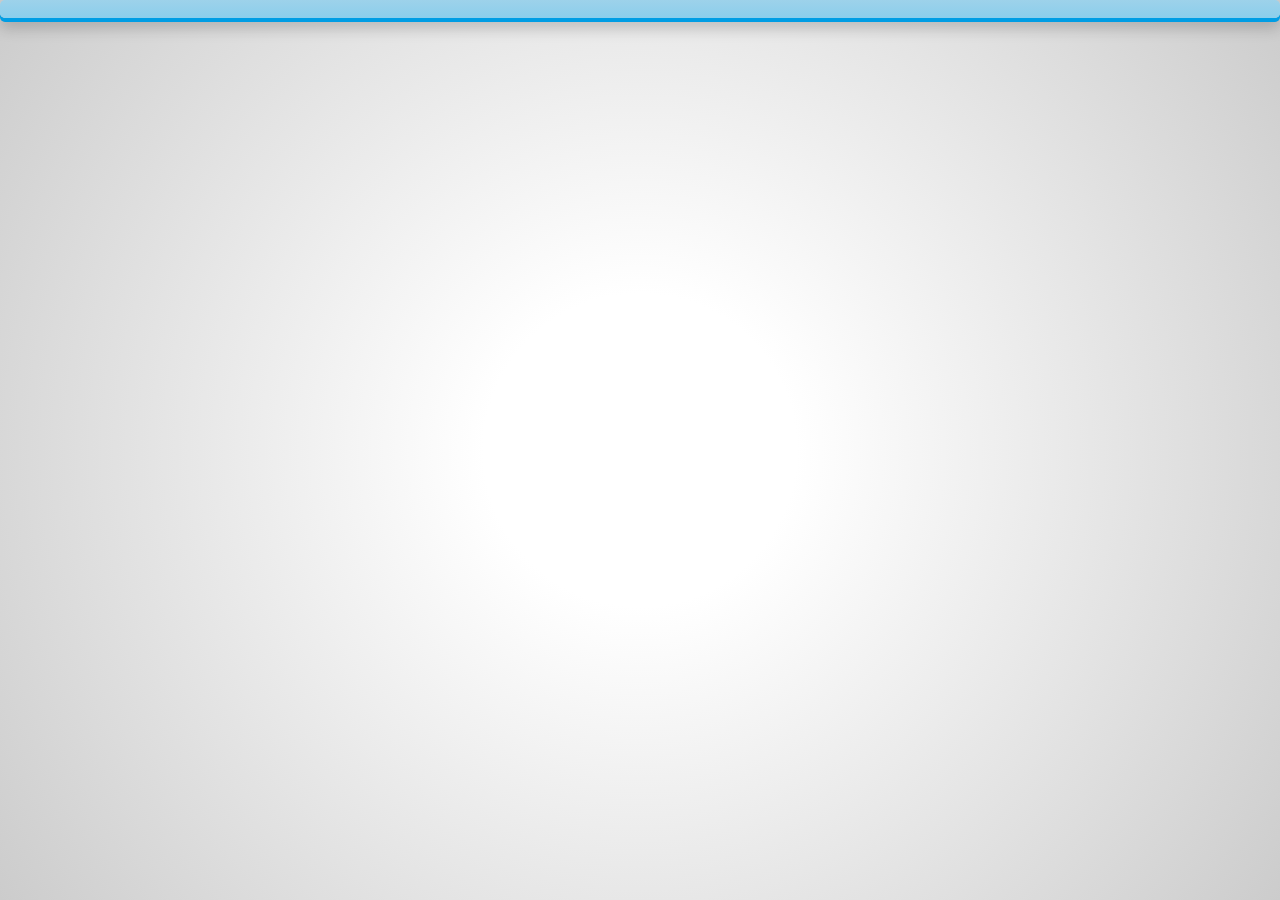
<file: reset.html>
<!DOCTYPE html>
<html lang="en">
<head>
	<meta charset="utf-8">
	<title>IALD beta - infinity army list display</title>
	<link rel="stylesheet" href="main.css"  type="text/css" media="screen">
    <link rel="stylesheet" type="text/css" href="print.css" media="print">
    <link href='http://fonts.googleapis.com/css?family=Montserrat:400,700' rel='stylesheet' type='text/css'>
    <link href='http://fonts.googleapis.com/css?family=Source+Code+Pro' rel='stylesheet' type='text/css'>
    <script src="http://code.jquery.com/jquery-1.9.1.js"></script>
    <script>
function dumpArmyAsText() {
    return '[\r\n  \"triad 1\",\r\n  {\r\n    \"spec\": \"Sakiel - Viral\",\r\n    \"header\": \"active symbiont armor\",\r\n    \"regular\": true,\r\n    \"impetuous\": true,\r\n    \"type\": \"LI\",\r\n    \"pts\": 26,\r\n    \"swc\": 0,\r\n    \"mov\": \"4-4\",\r\n    \"cc\": 14,\r\n    \"bs\": 12,\r\n    \"ph\": 11,\r\n    \"wip\": 13,\r\n    \"arm\": 2,\r\n    \"bts\": 0,\r\n    \"w\": 1,\r\n    \"props\": \"Cube, Fireteam: Tohaa, Impetuous, Symbiont Armour, V: Courage\",\r\n    \"weapons\": \"Viral Combi Rifle, Swarm Grenades, Pistol, Knife\",\r\n    \"secondStatLine\": {\r\n      \"header\": \"inactive symbiont armor\",\r\n      \"mov\": \"4-4\",\r\n      \"bs\": 12,\r\n      \"cc\": 14,\r\n      \"ph\": 11,\r\n      \"wip\": 13,\r\n      \"arm\": 0,\r\n      \"bts\": 0,\r\n      \"w\": 1\r\n    },\r\n    \"alive\": true\r\n  },\r\n  {\r\n    \"spec\": \"Kamael - Combi\",\r\n    \"regular\": true,\r\n    \"impetuous\": false,\r\n    \"type\": \"LI\",\r\n    \"pts\": 12,\r\n    \"swc\": 0,\r\n    \"mov\": \"4-4\",\r\n    \"cc\": 13,\r\n    \"bs\": 11,\r\n    \"ph\": 11,\r\n    \"wip\": 13,\r\n    \"arm\": 1,\r\n    \"bts\": 0,\r\n    \"w\": 1,\r\n    \"props\": \"Cube, Fireteam: Tohaa\",\r\n    \"weapons\": \"Combi Rifle, Pistol, Knife\",\r\n    \"alive\": true\r\n  },\r\n  {\r\n    \"spec\": \"Kamael - Combi\",\r\n    \"regular\": true,\r\n    \"impetuous\": false,\r\n    \"type\": \"LI\",\r\n    \"pts\": 12,\r\n    \"swc\": 0,\r\n    \"mov\": \"4-4\",\r\n    \"bs\": 13,\r\n    \"cc\": 11,\r\n    \"ph\": 11,\r\n    \"wip\": 13,\r\n    \"arm\": 1,\r\n    \"bts\": 0,\r\n    \"w\": 1,\r\n    \"props\": \"Cube, Fireteam: Tohaa\",\r\n    \"weapons\": \"Combi Rifle, Pistol, Knife\",\r\n    \"alive\": true\r\n  },\r\n  \"triad 2\",\r\n  {\r\n    \"spec\": \"Makaul - Swarm\",\r\n    \"regular\": true,\r\n    \"impetuous\": true,\r\n    \"type\": \"WB\",\r\n    \"pts\": 18,\r\n    \"swc\": 0,\r\n    \"mov\": \"4-4\",\r\n    \"cc\": 19,\r\n    \"bs\": 11,\r\n    \"ph\": 13,\r\n    \"wip\": 13,\r\n    \"arm\": 1,\r\n    \"bts\": -3,\r\n    \"w\": 1,\r\n    \"props\": \"Cube, Fireteam: Tohaa, Impetuous, Martial Arts L2, i-Kohl L1\",\r\n    \"weapons\": \"Swarm Grenades, Zero-V Smoke Grenades, Heavy Flamethrower, Pistol, Viral CCW\",\r\n    \"alive\": true\r\n  },\r\n  {\r\n    \"spec\": \"Makaul - Flamer\",\r\n    \"regular\": true,\r\n    \"impetuous\": true,\r\n    \"type\": \"WB\",\r\n    \"pts\": 15,\r\n    \"swc\": 0,\r\n    \"mov\": \"4-4\",\r\n    \"cc\": 19,\r\n    \"bs\": 11,\r\n    \"ph\": 13,\r\n    \"wip\": 13,\r\n    \"arm\": 1,\r\n    \"bts\": -3,\r\n    \"w\": 1,\r\n    \"props\": \"Cube, Fireteam: Tohaa, Impetuous, Martial Arts L2, i-Kohl L1\",\r\n    \"weapons\": \"Zero-V Smoke Grenades, Heavy Flamethrower, Pistol, Viral CCW\",\r\n    \"alive\": true\r\n  },\r\n  {\r\n    \"spec\": \"Makaul - Flamer\",\r\n    \"regular\": true,\r\n    \"impetuous\": true,\r\n    \"type\": \"WB\",\r\n    \"pts\": 15,\r\n    \"swc\": 0,\r\n    \"mov\": \"4-4\",\r\n    \"cc\": 19,\r\n    \"bs\": 11,\r\n    \"ph\": 13,\r\n    \"wip\": 13,\r\n    \"arm\": 1,\r\n    \"bts\": -3,\r\n    \"w\": 1,\r\n    \"props\": \"Cube, Fireteam: Tohaa, Impetuous, Martial Arts L2, i-Kohl L1\",\r\n    \"weapons\": \"Zero-V Smoke Grenades, Heavy Flamethrower, Pistol, Viral CCW\",\r\n    \"alive\": true\r\n  },\r\n  \"loner\",\r\n  {\r\n    \"spec\": \"Ectros - Lt\",\r\n    \"header\": \"active symbiont armor\",\r\n    \"regular\": true,\r\n    \"impetuous\": false,\r\n    \"type\": \"HI\",\r\n    \"pts\": 50,\r\n    \"swc\": 0,\r\n    \"mov\": \"4-4\",\r\n    \"cc\": 17,\r\n    \"bs\": 13,\r\n    \"ph\": 14,\r\n    \"wip\": 13,\r\n    \"arm\": 3,\r\n    \"bts\": -6,\r\n    \"w\": 2,\r\n    \"props\": \"Cube, Fireteam: Tohaa, Poison, Symbiont Armor\",\r\n    \"weapons\": \"Viral Combi Rifle, Nanopulser, Pistol, CCW\",\r\n    \"secondStatLine\": {\r\n      \"header\": \"inactive symbiont armor\",\r\n      \"mov\": \"4-4\",\r\n      \"cc\": 17,\r\n      \"bs\": 12,\r\n      \"ph\": 11,\r\n      \"wip\": 13,\r\n      \"arm\": 0,\r\n      \"bts\": 0,\r\n      \"w\": 1\r\n    },\r\n    \"alive\": true\r\n  },\r\n  {\r\n    \"spec\": \"Chaksa - HMG\",\r\n    \"regular\": true,\r\n    \"impetuous\": false,\r\n    \"type\": \"LI\",\r\n    \"pts\": 25,\r\n    \"swc\": 1,\r\n    \"mov\": \"4-4\",\r\n    \"cc\": 14,\r\n    \"bs\": 11,\r\n    \"ph\": 12,\r\n    \"wip\": 13,\r\n    \"arm\": 0,\r\n    \"bts\": 0,\r\n    \"w\": 1,\r\n    \"props\": \"Poison, V: Courage, 360\u00B0 Visor, Neurocinetics\",\r\n    \"weapons\": \"HMG, Pistol, CCW\",\r\n    \"alive\": true\r\n  },\r\n  {\r\n    \"spec\": \"Chaksa - HMG\",\r\n    \"regular\": true,\r\n    \"impetuous\": false,\r\n    \"type\": \"LI\",\r\n    \"pts\": 25,\r\n    \"swc\": 1,\r\n    \"mov\": \"4-4\",\r\n    \"cc\": 14,\r\n    \"bs\": 11,\r\n    \"ph\": 12,\r\n    \"wip\": 13,\r\n    \"arm\": 0,\r\n    \"bts\": 0,\r\n    \"w\": 1,\r\n    \"props\": \"Poison, V: Courage, 360\u00B0 Visor, Neurocinetics\",\r\n    \"weapons\": \"HMG, Pistol, CCW\",\r\n    \"alive\": true\r\n  }\r\n]';

        localStorage.setItem("iald.army", dumpArmyAsText());

}   


    </script>
</head>

<body>
    <div id="armylist">
    <!-- create this dynamical -->
    </div>

    <!-- footer -->
    <!--#include virtual="./footer.html" -->
</body>
</html>
</file>
<file: myams Kopie/main.css>
/* Basic reset */
* {
	margin:0;
	padding:0;
	font:16px Lucida Sans,Belleza,sans-serif;
	box-sizing:border-box;
	text-rendering:optimizeLegibility;
}
html {
	height:100%;
	background:#fff;
	background:radial-gradient(circle,#fff20%,#ccc);
	background-size:cover;
}
em {
	font-weight:700;
	font-size:1em;
	color:#c81931;
}
button {
	font-family:Orbitron,Helvetica,Ari	al,sans-serif;
	font-weight:700;
		background:#363;
	color:#fff;
	border-radius:10px;
	border:0;
	padding:0 0px;
	height:55px;
	line-height:1.5em;
	width:100px;
	margin:7px 3px;
	font-size:15px;
	vertical-align:middle;
	cursor: pointer;
}
button:disabled {
	/* color:#ddd;background-color:#666;*/
	opacity:0.4;
	filter:alpha(opacity=40);
	/* For IE8 and earlier */
}
#buttonSub,#buttonAdd {
	width:70px;
	font-size:17px;
}
button:hover:disabled {
	background:#363;
}
button:hover {
	background:#633;
}
#victoryPoints {
	font-size:50px;
	font-family:Orbitron,Helvetica,Arial,sans-serif;
	font-weight:700;
	float:right;
	margin:10px;
}
#exclusiveCard {
	width:100%;
	height:auto;
	margin:0 auto;
	padding:9px;
	background:#9dd2ea;
	background:linear-gradient(#9dd2ea,#8bceec);
	border-radius:10px;
	box-shadow:0 2px #009de4,0 10px 15px rgba(0,0,0,0.5);
	display:none;
}
#cardList {
	width:100%;
	height:auto;
	margin:0 auto;
	padding:9px;
	background:#9dd2ea;
	background:linear-gradient(#9dd2ea,#8bceec);
	border-radius:10px;
	box-shadow:0 2px #009de4,0 10px 15px rgba(0,0,0,0.5);
	display: block;
}
.card {
	height:auto;
	width:98%;
	margin:1em auto;
	padding:.5em;
	background:#ddd;
	background:linear-gradient(#fff,#ccc);
	/*	url(icons/hex.png);*/
	border-radius:10px;
	box-shadow:0 2px #888,0 10px 15px rgba(0,0,0,0.5);
	clear:both;
	overflow:hidden;
}
.cardHeader {
	color:#fff;
	font-variant:small-caps;
	font-weight:700;
	font-size:24pt;
	font-family:Orbitron,Helvetica,Arial,sans-serif;
	border-radius:10px;
	clear:both;
	overflow:hidden;
	vertical-align:middle;
	letter-spacing:.0675em;
	padding:8px 5px 5px;
	margin:0;
	text-rendering:optimizeLegibility;
	cursor:pointer;
}
.cardText {
	font-size:16pt;
	padding-top:1em;
	padding-bottom:1em;
	clear:both;
	overflow:hidden;
}
.cardFluff {
	font-style:italic;
	font-size:16pt;
	text-align:center;
	padding:1em 3em 1em 3em;
	clear:both;
	overflow:hidden;
}
.cardItem {
	font-size:16pt;
	clear:both;
	overflow:hidden;
	padding-top:.25em;
	padding-bottom:.25em;
}
.bold {
	font-size:16pt;
	font-weight:700;
}
a {
	background-color:#fff;
	border-radius:16px;
	color:#000;
	margin:0;
	padding:2px 8px;
	text-decoration:none;
	vertical-align:middle;
}
a:hover {
	background-color:#633;
	color:#FFF;
}
#help {
	font-size:15pt;
	display:none;
	padding:2em;
	margin:.5em;
	border:5px solid #c81931;
	border-radius:10px;
	background:#ddd;
	background:linear-gradient(#fff,#ccc);
}
#help ul,li {
	list-style:disc;
	font-size:15pt;
	padding-left:.6em;
	margin-left:.6em;
}
#rules {
	font-size:15pt;
	display:none;
	padding:2em;
	margin:.5em;
	border:5px solid #7cba4f;
	border-radius:10px;
	background:#ddd;
	background:linear-gradient(#fff,#ccc);
}
#rules ul,li {
	list-style:disc;
	font-size:15pt;
	padding-left:.6em;
	margin-left:.6em;
}
#footer {
	background:#eee;
	clear:both;
	margin-top:1em;
	padding:10px;
	text-align:center;
	line-height:21px;
	font-size:14px;
	font-weight:400;
}
#footer p {
	padding-bottom:.5em;
	width:90%;
	margin:0 auto;
}
.icon {
	height:64px;
	width:64px;
	vertical-align:middle;
}
h1 {
	font-size:21pt;
	font-weight:700;
	margin:10px;
	padding:0;
}
h2 {
	font-size:18pt;
	font-weight:700;
	margin:36px 5px 0;
}
h3 {
	font-size:14pt;
	font-weight:700;
	margin:28px 5px 0;
}
h4 {
	font-size:14pt;
	font-weight:400;
	margin:12px 5px 0;
}
p {
	font-size:14pt;
	font-weight:400;
	margin:0 5px 10px;
}
.timestamp {
	font-size:1em;
	font-weight:400;
	margin:1em;
}
.smallLine {
	font-size:.7em;
	font-weight:400;
	margin:.7em 1em;
}
table {
	font-size:70%;
	text-align:center;
	width:80%;
	margin-left:10%;
	margin-right:10%;
}
th {
	border-radius:5px;
	color:#FFF;
	font-weight:700;
	background-color:#4571b1;
	padding:5px;
	margin:4px;
}
td {
	border-radius:5px;
	color:#000;
	font-weight:700;
	background-color:#fff;
	padding:3px;
	margin:4px;
}
#menu {
	background:#eee;
	text-align:center;
	color:white;
}
.collapse {
	display:none;
}
input {
	border:1px solid #ccc;
	font-size:20px;
	width:70px;
	min-height:30px;
	margin-bottom:5px;
	margin-top:5px;
	outline:none;
	-webkit-border-radius:5px;
	-moz-border-radius:5px;
	-o-border-radius:5px;
	-ms-border-radius:5px;
	border-radius:5px;
}
fieldset {
	margin:5px 0px 10px 0px;
	color:#363;
	background-color:#9C9;
	text-align:center;
}
legend {
	font-weight:bold;
	font-family:Orbitron,Helvetica,Arial,sans-serif;
	text-align: center;
}
label {
	display:inline-block;
	margin-top:5px;
	line-height:1.8;
	vertical-align:top;
	width:150px;
	/* Width of labels */
	text-align:left;
}
fieldset label {
}
:invalid {
	border:2px solid #ff0000;
}
#fsSettings {
	display: none;
}
</file>
<file: myams/main.css>
/* Basic reset */
* {
	margin: 0;
	padding: 0;
	font: 16px Lucida Sans, Belleza, sans-serif;
	box-sizing: border-box;
	text-rendering: optimizeLegibility;
}

html {
	height: 100%;
	background: #fff;
	background: radial-gradient(circle, #fff 20%, #ccc);
	background-size: cover;
}

button {
	font-family: Orbitron, Helvetica, Arial, sans-serif;

	background: #363;
	color: #fff;
	border-radius: 10px;
	border: 0px;
	padding: 0px 1px;
	height: 50px;
	line-height: 1.5em;
	font-weight: 700;
	width: 100px;
	margin: 5px;	
	font-size: .8em;


    -webkit-transition: color 0.6s ease 0s; 
    -moz-transition: color 0.6s ease 0s;
    -o-transition: color 0.6s ease 0s;  
    transition: color 0.6s ease 0s;
}

button:hover {
	background: #633;
}

#exclusiveCard
{
	width: 100%;
	height: auto;
	margin: 0px auto;
	padding: 9px;
	background: #9dd2ea;
	background: linear-gradient(#9dd2ea, #8bceec);
	border-radius: 10px;
	box-shadow: 0px 2px #009de4, 0px 10px 15px rgba(0, 0, 0, 0.5);
	display: none;
}


#cardList {
	width: 100%;
	height: auto;
	margin: 0px auto;
	padding: 9px;
	background: #9dd2ea;
	background: linear-gradient(#9dd2ea, #8bceec);
	border-radius: 10px;
	box-shadow: 0px 2px #009de4, 0px 10px 15px rgba(0, 0, 0, 0.5);
	display:block;
}


.card {
	height: auto;
	width: 98%;
	margin: 1em  auto 1em;
	padding: .5em .5em;
	background: #ddd;
	background: linear-gradient(#fff, #ccc);
	/*
	url(icons/hex.png) ;
	*/
	border-radius: 10px;
	box-shadow: 0px 2px #888, 0px 10px 15px rgba(0, 0, 0, 0.5);
	clear:both;
	overflow: hidden;
}

.cardHeader {
	color: #fff;
	font-variant: small-caps;
	font-weight: 700;
	font-size: 24pt;
	font-family: Orbitron, Helvetica, Arial, sans-serif;
	border-radius:10px;
	clear:both;
	overflow: hidden;
	vertical-align: middle;

	padding: 8px 5px 3px 5px;
	margin: 0px;
}

.cardText {
	font-size: 16pt;
	padding-top: 1em;
	padding-bottom: 1em;

	text-decoration:
	clear:both;
	overflow: hidden;
}
.cardFluff {
	font-style:italic;
	font-size: 16pt;
	text-align: center;
	padding-top: 1em;
	padding-bottom: 1em;
	padding-left: 3em;
	padding-right: 3em;

	text-decoration:
	clear:both;
	overflow: hidden;
}

.cardItem {
	font-size: 16pt;
	clear:both;
	overflow: hidden;

	padding-top: .25em;
	padding-bottom: .25em;
}

.bold {
	font-size: 16pt;
	font-weight: 700;
}


a {
	background-color:#fff;
	border-radius:16px;
	color:#000;
	margin:0;
	padding:2px 8px;
	text-decoration:none;
	vertical-align:center;
}

a:hover {
	background-color:#633;
	color:#FFF;
}

#help {
	font-size: 15pt;
	display:none;
	padding: 2em;
	margin: .5em;
	border:5px solid #c81931;
	border-radius: 10px;

	background: #ddd;
	background: linear-gradient(#fff, #ccc);

}

#help ul, li { 
	list-style: disc; 
	font-size: 15pt;
	padding-left: 0.6em; 
	margin-left: 0.6em; 
} 

#rules {
	font-size: 15pt;
	display:none;
	padding: 2em;
	margin: .5em;
	border:5px solid #7cba4f;
	border-radius: 10px;

	background: #ddd;
	background: linear-gradient(#fff, #ccc);

}

#rules ul, li { 
	list-style: disc; 
	font-size: 15pt;
	padding-left: 0.6em; 
	margin-left: 0.6em; 
} 

#footer {
	background:#eee;
	clear:both;
	margin-top:1em;
	padding:10px;
	text-align:center;

	font-size: 1.2em;
	font-weight:400;

}

#footer p {
	padding-bottom: .5em;
	width: 90%;
	margin: 0 auto;
}

.icon {
	height: 64px;
	width: 64px;
	vertical-align:middle;
}

h1 {
	font-size:24pt;
	font-weight:700;
	margin: 10px ;
	padding: 0;
}

h2 {
	font-size:18pt;
	font-weight:700;
	margin: 36px 5px 0px 5px;
}

h3 {
	font-size:14pt;
	font-weight:700;
	margin: 28px 5px 0px 5px;
}

p {
	font-size:14pt;
	font-weight:400;
	margin: 0px 5px 10px 5px;
}

.timestamp{
	font-size:1.0em;
	font-weight:400;
	margin: 1em;
}

table {
	font-size:70%;
	text-align:center;

	width:80%;
    margin-left:10%; 
    margin-right:10%;
}

th {
	border-radius: 5px;
	color: white;
	font-weight: 700;
	background-color: #4571b1;
	padding: 5px;
	margin: 4px;
}
td {
	border-radius: 5px;
	color: #000;
	font-weight: 700;
	background-color: #fff;
	padding: 3px;
	margin: 4px;
}

#menu {
	background:#eee;
	text-align: center;
}
</file>
<file: main.css>
/* Basic reset */
* {
	margin: 0;
	padding: 0;
	font: bold 12px Montserrat, Helvetica, Arial, sans-serif;
	box-sizing: border-box;
}

html {
	height: 100%;
	background: white;
	background: radial-gradient(circle, #fff 20%, #ccc);
	background-size: cover;
}

button {
	background: #363;
	color: #fff;
	border-radius: 5px;
	border: 0px;
	padding: 0px 1px;
	margin: 05px;
	width: 48px;
	height: 30px;
	font-size: 1.0em;
	line-height: 1.2em;
	font-weight: 400;
}

#import, #importLink, #export {
	width: 72px;
	margin: 0px 5px;	
	font-size: 1.2em;
}

#reset {
	width: 72px;
	margin: 0px 5px;
	font-size: 1.2em;
}

#download {
	width: 88px;
	margin: 0px 5px;
	font-size: 1.2em;
}

#help {
	width: 60px;
	margin: 0px 0px;
	font-size: 1.2em;
	height: 32px;

}

button:hover {
	background: #633;
}

button:active {
}

.inactive button {
	background: #633;
	color: #ddd:;

}

.inactive button:hover {
	background: #363;
	color: #ddd;
}

.inactive button:active {
}

textarea {
	background:rgba(0,0,0,0.2);
	border:0;
	border-radius:3px;
	box-shadow:inset 0 4px rgba(0,0,0,0.2);
	color:#000;
	font-family:monospace;
	font-size:1.2em;
	line-height:18px;
	overflow:auto;
	resize:both;
	text-align:left;
}

#armylist {
	width: 100%;
	height: auto;
	margin: 0px auto;
	padding: 9px;
	background: #9dd2ea;
	background: linear-gradient(#9dd2ea, #8bceec);
	border-radius: 5px;
	box-shadow: 0px 4px #009de4, 0px 10px 15px rgba(0, 0, 0, 0.2);
}


.unit {
	height: auto;
	width: 98%;
	margin: .5em  auto 1em;
	padding: .25em .5em;
	background: #ccc;
	background: linear-gradient(#ccc, #eee);
	border-radius: 10px;
	box-shadow: 0px 4px #888, 0px 10px 15px rgba(0, 0, 0, 0.2);
	clear:both;
	overflow: hidden;
}

.inactive {
	color: #999 ! important;
	background-color: #633 ! important;	
	opacity: 0.5;	
}
.active {
	color: #333 ! important;
	background-color: #363 ! important;	
}
.unitName {
	font-size:1.8em; 
	font-weight: 700;
}

.unitCost {
	font-weight: 700;
	float: right;
}

.unitProps {
	color:#333;
	font-weight: 700;
	margin-top: 5px;
	margin-bottom: 9px;
	float: left;
}

.unitWpn {
	color:#666;
	font-weight: 700;
	margin-top: 5px;
	float: right;
}

.top span.clear {
	background:#363;
	color:#FFF;
	float:left;
	font-size:1.4em;
	margin:20px 9px;
}

.screen {
	height: 35px;
	float: right;
	padding: 0 10px;
	background: rgba(0, 0, 0, 0.2);
	border-radius: 5px;
	font-size: 1.4em;
	line-height: 40px;
	color: #fff;
	text-shadow: 0px 2px 0px rgba(0, 0, 0, .5);
	text-align: right;
	letter-spacing: 1px;
}
.screen .red {
	color: #933;
	text-shadow: 0px 2px 0px rgba(0, 0, 0, .2);
}

.keys, .top {
	overflow: hidden;
	align:center;
}

.keys span, .top span.clear {
	float: left;
	position: relative;
	top: 0;
	cursor: pointer;
	width: 100px;
	height: 32px;
	
	background: #363;
	border-radius: 5px;
	
	margin: 0 5px 5px 0;
	
	color: #fff;
	line-height: 32px;
	text-align: center;

	font-size: 1.2em;
	font-weight: 400;
	user-select: none;
}

span.clear:hover {
	background:#633;
	color:#FFF;
}

a {
	background-color:#fff;
	border-radius:16px;
	color:#000;
	margin:0;
	padding:2px 8px;
	text-decoration:none;
	vertical-align:center;
}

a.imgLink {
	background-color: transparent; 
	border-radius:20px;
	color:#000;
	margin:0;
	padding:0;
	vertical-align: center;
}

a.imgLink:hover {
	background-color: transparent;
}

a:hover {
	background-color:#633;
	color:#FFF;
}

#footer {
	background:#eee;
	clear:both;
	margin-top:1em;
	padding:10px;
	text-align:center;

	font-size: 1.2em;
	font-weight:400;

}

#footer p {
	padding-bottom: .5em;
	width: 90%;
	margin: 0 auto;
}

table {
	background-color:rgba(0,0,0,0);
	border:0;
	border-radius:3px;
	margin:0 auto;
	padding:0 5px 5px;
	width:100%;
}

.wpnStats {
	font-size:1.4em;
	text-align:center;
}
.wpnStatsS {
text-align:	center;
}

.stats {
	font-size:1.8em;
	font-weight:700;
	text-align:center;
}

td {
	background:#FFF;
	border-radius:5px;
	border-width:2px;
	box-shadow:0 4px rgba(0,0,0,0.2);
	margin:3px;
	padding:2px;
}

th {
	background:#888;
	border-radius:5px;
	border-width:2px;
	box-shadow:0 4px rgba(0,0,0,0.2);
	color:#fff;
	margin:3px;
	padding:2px;
	min-width:32px;
}

th.value{
	width:75px;
}

th.isc {
	width:12.5%;
}

h1 {
	color:rgba(0,0,0,0.3);
	font-size:1.8em;
	font-weight:700;
	margin:40px 0 5px;
}

h2 {
	font-size:1.2em;
	color:rgba(0,0,0,0.6);
	font-weight:700;
	margin: .5em;
}

h2.second{
	color:rgba(0,0,0,0.3);
	font-weight:700;
	margin: .5em;
}

h1.help {
	padding-top: 7px;
	padding-left: 7px;
	margin-top: 7px;
	font-weight:700;

}

h2.help {
	margin: 7px;
	padding-top: 21px;
	font-weight:700;
	font-size: 1.4em;
}

p.help {
	font-weight:400;
	padding-left: 7px;
	padding-bottom: 7px;
}

code {
	font-family: 'Source Code Pro', monospace, sans-serif;
    background-color: #eef;
    font-weight: 400;
    font-size: 1.4em;
}

.block {
	padding: .5em;
    width: 80%;
    margin: 0 auto;
	display: block;
    white-space: pre;
}
</file>
<file: print.css>
/* Basic reset */
* {
	font: bold 10px Montserrat, Helvetica, Arial, sans-serif;
}

html {
	padding: 1cm 1cm 1cm 1cm;
}

button {
	display:none;
}

#help {
	display:none;
}

#reset {
	font-size: 12pt;
	width: 100px;
}

#download {
	font-size: 12pt;
	width: 100px;

}

#loadbox {
	display:none;
}

button:hover {
	background: #633;
}

button:active {
}

.inactive button {
	background: #633;
	color: #ddd:;
}

.inactive button:hover {
	background: #363;
	color: #ddd;
}
.inactive button:active {
}

textarea {
	background:rgba(0,0,0,0.2);
	border:0;
	border-radius:3px;
	box-shadow:inset 0 4px rgba(0,0,0,0.2);
	color:#000;
	font-family:monospace;
	font-size:14px;
	line-height:18px;
	overflow:auto;
	resize:both;
	text-align:left;
}

#armylist {
}


.unit {
	margin: .5em  auto 1em;
	padding: .25em .5em;
	
	background: #fff;
	border-radius: 10px;

	border: 0.5mm solid black;

	clear:both;
	overflow: hidden;
	/*
	page-break-after:always;
*/
}

.inactive {
	color: #999 ! important;
	background-color: #fff ! important;	
	opacity: 0.5;	
}
.active {
	color: #333 ! important;
	background-color: #fff ! important;	
}
.unitName {
	font-size:150%; 
	font-weight: 700;
}

.unitCost {
	font-weight: 700;
	float: right;
}

.unitProps {
	color:#333;
	font-weight: 700;
	margin-top: 5px;
	margin-bottom: 9px;
	float: left;
}

.unitWpn {
	color:#666;
	font-weight: 700;
	margin-top: 5px;
	float: right;
}

.top span.clear {
	background:#363;
	color:#FFF;
	float:left;
	font-size:14px;
	margin:20px 9px;
}

.top .screen {
	height: 40px;
	width: 512px;
	float: right;
	
	padding: 0 10px;
	background: rgba(0, 0, 0, 0.2);

	border-radius: 5px;
	
	font-size: 15px;
	line-height: 40px;
	color: #fff;
	text-shadow: 0px 2px 0px rgba(0, 0, 0, .5);
	text-align: right;
	letter-spacing: 1px;
}
.screen .red {
	color: #933;
	text-shadow: 0px 2px 0px rgba(0, 0, 0, .2);
}

.keys, .top {
	overflow: hidden;
	align:center;
}

.keys span, .top span.clear {
	display:none;

	float: left;
	position: relative;
	top: 0;
	cursor: pointer;
	width: 100px;
	height: 32px;
	
	background: #363;
	border-radius: 5px;
	
	margin: 0 5px 5px 0;
	
	color: #fff;
	line-height: 32px;
	text-align: center;

	font-size: 12pt;
	font-weight: 400;
	user-select: none;
}

span.clear:hover {
background:#633;
color:#FFF;
}

a {
background-color:#fff;
border-radius:16px;
color:#000;
margin:0;
padding:2px 8px;
text-decoration:none;
vertical-align:center;
}

a:hover {
background-color:#633;
color:#FFF;
}

#footer {
background:#eee;
clear:both;
margin-top:1em;
padding:10px;
text-align:center;
display:none;
}

table {
border:0;
border-radius:3px;
margin:0 auto;
padding:0 5px 5px;
width:100%;
}

.wpnStats {
font-size:14pt;
text-align:center;
}
.wpnStatsS {
text-align:center;
}

.stats {
font-size:16pt;
font-weight:700;
text-align:center;
}

td {
	border:1px;
background:#eee;
border-radius:5px;
margin:3px;
padding:2px;
border: 0.25mm solid black;
}

th {
background:#888;
border-radius:5px;
border-width:1px;
color:#fff;
margin:3px;
padding:2px;
min-width:20px;
border: 0.25mm solid black;
}

th.value{
	width:75px;
}

th.isc {
	width:12.5%;
}

h1 {
color:rgba(0,0,0,1);
font-size:170%;
font-weight:700;
margin:40px 0 5px;
}

h2 {
color:rgba(0,0,0,1);
font-weight:700;
margin: .5em;
}

h2.second{
color:rgba(0,0,0,0.5);
font-weight:700;
margin: .5em;
}
</file>
